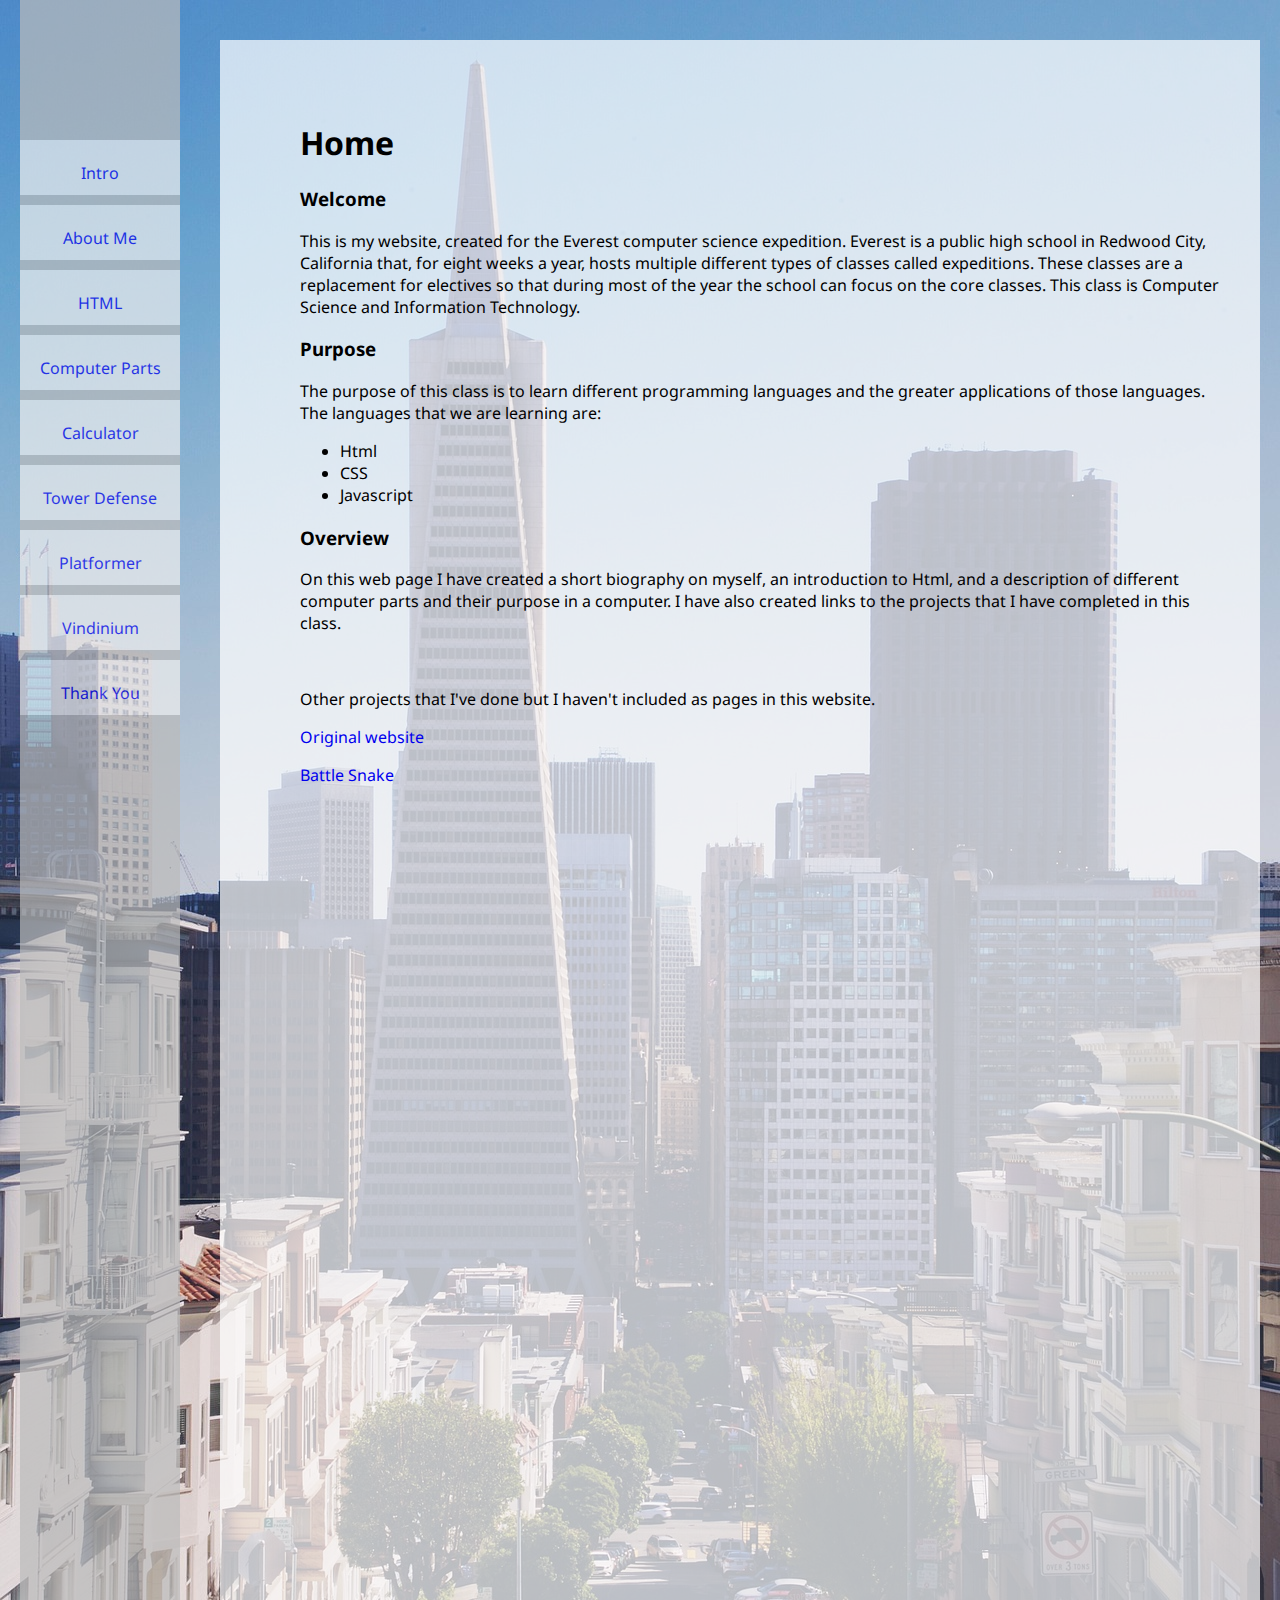
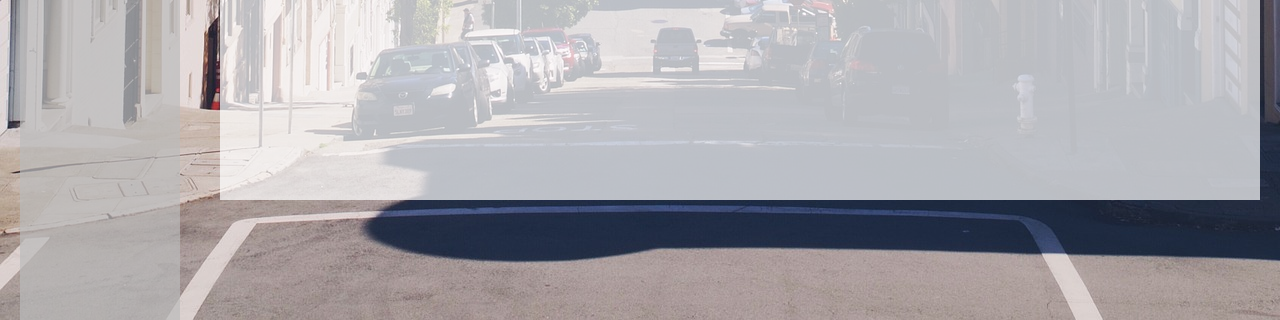
<file: index.html>
<!DOCTYPE HTML PUBLIC "-//W3C//DTD HTML 4.01 Transitional//EN" "http://www.w3.org/TR/html4/loose.dtd">
<html>
<head>
    <title>Final Portfolio</title>
    <link href='http://fonts.googleapis.com/css?family=Droid+Sans' rel='stylesheet' type='text/css'>
    <link type="text/css" rel="stylesheet" href="final.css" />
</head>
<body>
<!--     <div id = "header"></div> -->
    <div id="bodyDiv">
        <div id="bodySection">
            
        </div>
        <div id="bodyParagraph">
            <h1>Home</h1>
            <h3>Welcome</h3>
            <p>This is my website, created for the Everest computer science expedition. Everest is a public high school in Redwood City, California that, for eight weeks a year, 
                hosts multiple different types of classes called expeditions. These classes are a replacement for electives so that during most of the year the school can focus on the core classes.
                This class is Computer Science and Information Technology.</p>
            <h3>Purpose</h3>
            <p> The purpose of this class is to learn different programming languages and the greater applications of those languages. The languages that we are learning are:</p>
            <ul>
                <li>
                    Html
                </li>
                <li>
                    CSS
                </li>
                <li>
                    Javascript
                </li>
            </ul>
            <h3>Overview</h3>
            <p>On this web page I have created a short biography on myself, an introduction to Html, and a description of different computer parts and their purpose in a computer.
            I have also created links to the projects that I have completed in this class.</p>
            <br>
            <p>Other projects that I've done but I haven't included as pages in this website. </p>
            <p><a href="http://everestps.github.io/michael/">Original website</a></p>
            <p><a href="http://everestps.github.io/michael/BattleSnake/index.html">Battle Snake</a></p>
        </div>
    </div>
    <div id="navBar">
        <div id="bufferBox">
        </div>
        <a class="navBox" href="index.html">
            <br>
            Intro
        </a>
        <a class="navBox" href="aboutMe.html">
            <br>
            About Me
        </a>
        <a class="navBox" href="htmlPage.html">
            <br>
            HTML
        </a>
        <a class="navBox" href="computerParts.html">
            <br>
            Computer Parts
        </a>
        <a class="navBox" href="calculator.html">
            <br>
            Calculator
        </a>
        <a class="navBox" href="towerDefense.html">
            <br>
            Tower Defense
        </a>
        <a class="navBox" href="platformer.html">
            <br>
            Platformer
        </a>
        <a class="navBox" href="vindinium.html">
            <br>
            Vindinium
        </a>
        <a class="navBox" href="thankyou.html">
            <br>
            Thank You
        </a>
    </div>
    
</body>
</html>
</file>
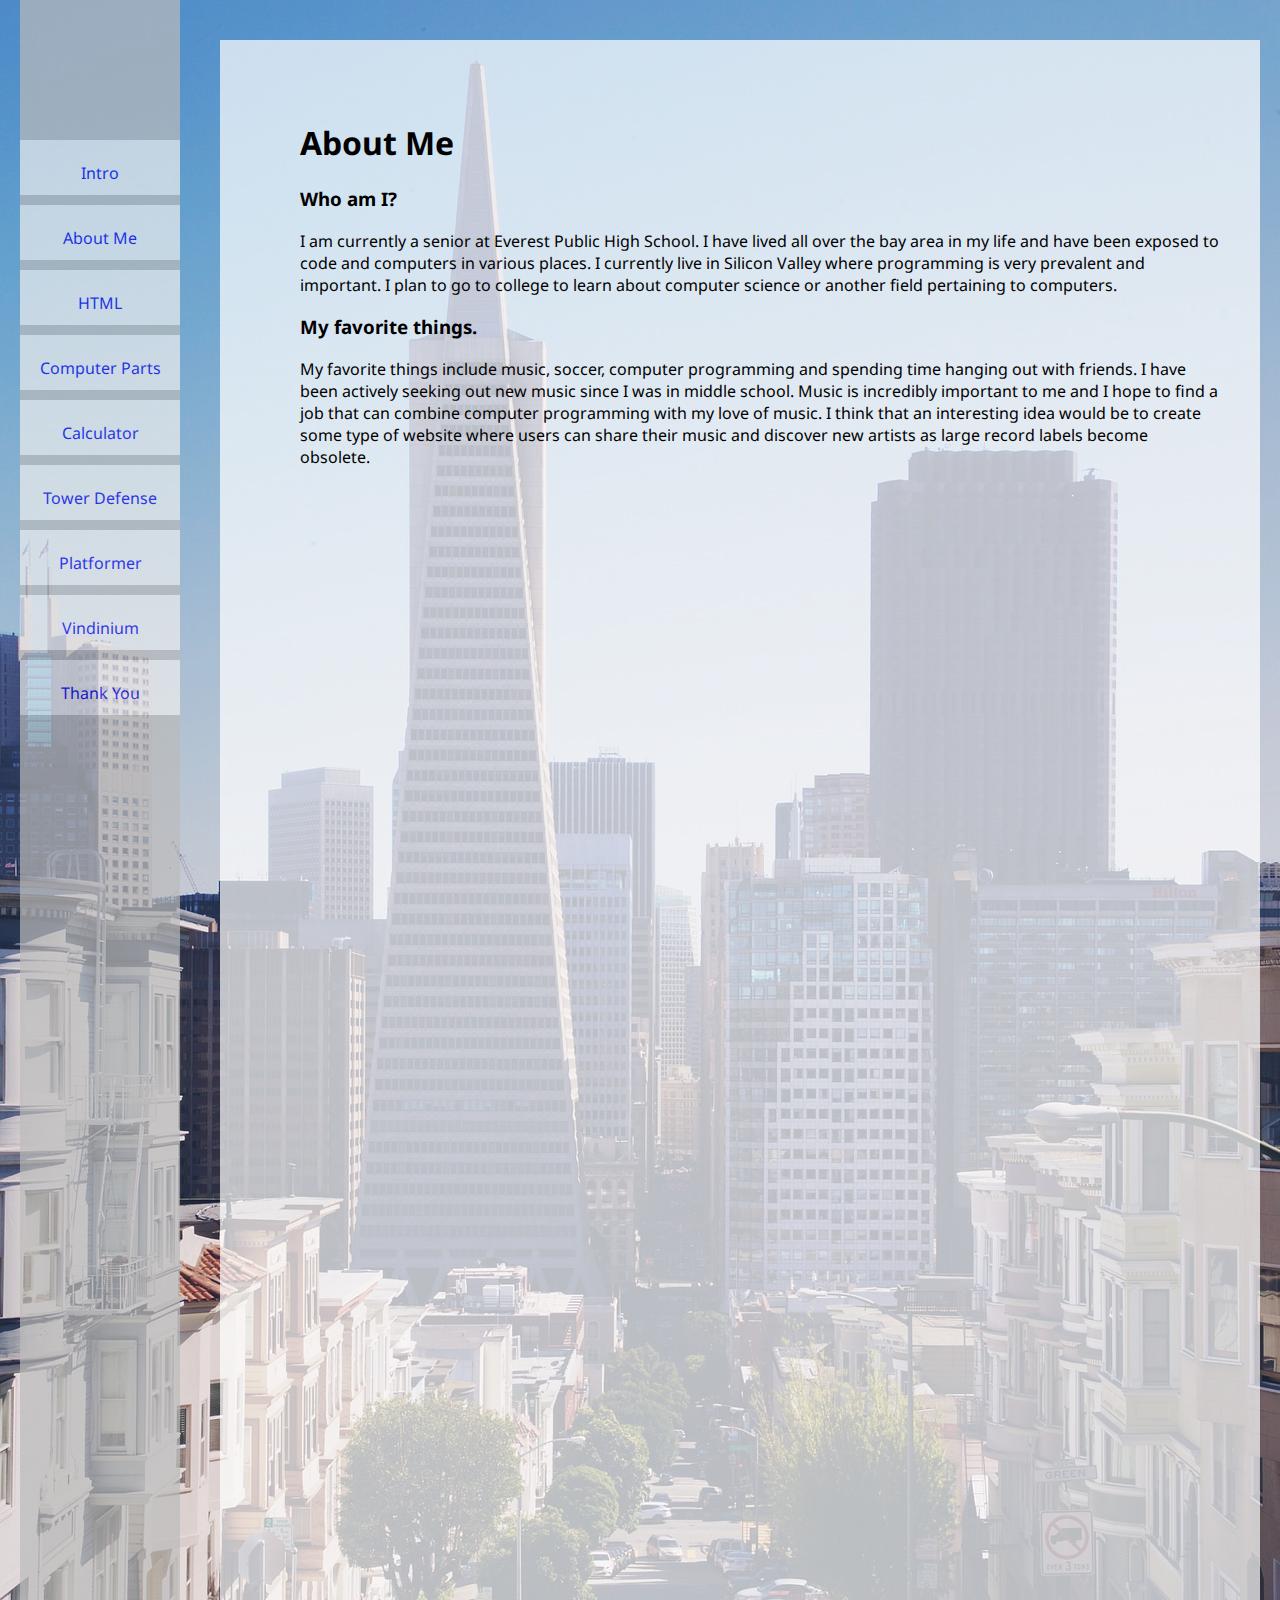
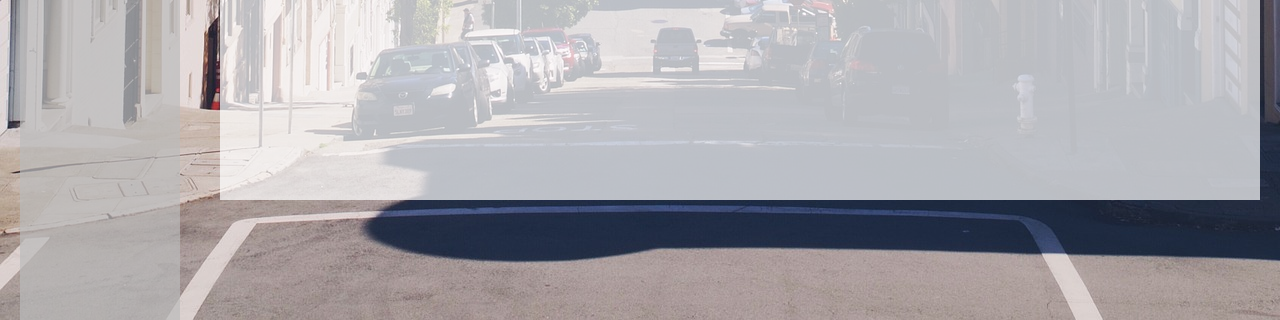
<file: aboutMe.html>
<!DOCTYPE HTML PUBLIC "-//W3C//DTD HTML 4.01 Transitional//EN" "http://www.w3.org/TR/html4/loose.dtd">
<html>
<head>
    <title>Final Portfolio - About Me</title>
    <link href='http://fonts.googleapis.com/css?family=Droid+Sans' rel='stylesheet' type='text/css'>
    <link type="text/css" rel="stylesheet" href="final.css" />
</head>
<body>
<!--     <div id = "header"></div> -->
    <div id="bodyDiv">
        <div id="bodySection">
            
        </div>
        <div id="bodyParagraph">
            <h1>About Me</h1>
            <h3>Who am I?</h3>
            <p>I am currently a senior at Everest Public High School. I have lived all over the bay area in my life and have been exposed to code and computers
                in various places. I currently live in Silicon Valley where programming is very prevalent and important. I plan to go to college to learn about computer science or another field 
                pertaining to computers.</p>
            <h3>My favorite things.</h3>
            <p>My favorite things include music, soccer, computer programming and spending time hanging out with friends. I have been actively seeking out new music since I was in middle school.
                Music is incredibly important to me and I hope to find a job that can combine computer programming with my love of music. I think that an interesting idea would be to create some type
                of website where users can share their music and discover new artists as large record labels become obsolete. 
            </p>
        </div>
    </div>
    <div id="navBar">
        <div id="bufferBox">
        </div>
        <a class="navBox" href="index.html">
            <br>
            Intro
        </a>
        <a class="navBox" href="aboutMe.html">
            <br>
            About Me
        </a>
        <a class="navBox" href="htmlPage.html">
            <br>
            HTML
        </a>
        <a class="navBox" href="computerParts.html">
            <br>
            Computer Parts
        </a>
        <a class="navBox" href="calculator.html">
            <br>
            Calculator
        </a>
        <a class="navBox" href="towerDefense.html">
            <br>
            Tower Defense
        </a>
        <a class="navBox" href="platformer.html">
            <br>
            Platformer
        </a>
        <a class="navBox" href="vindinium.html">
            <br>
            Vindinium
        </a>
        <a class="navBox" href="thankyou.html">
            <br>
            Thank You
        </a>
    </div>
</body>
</html>
</file>
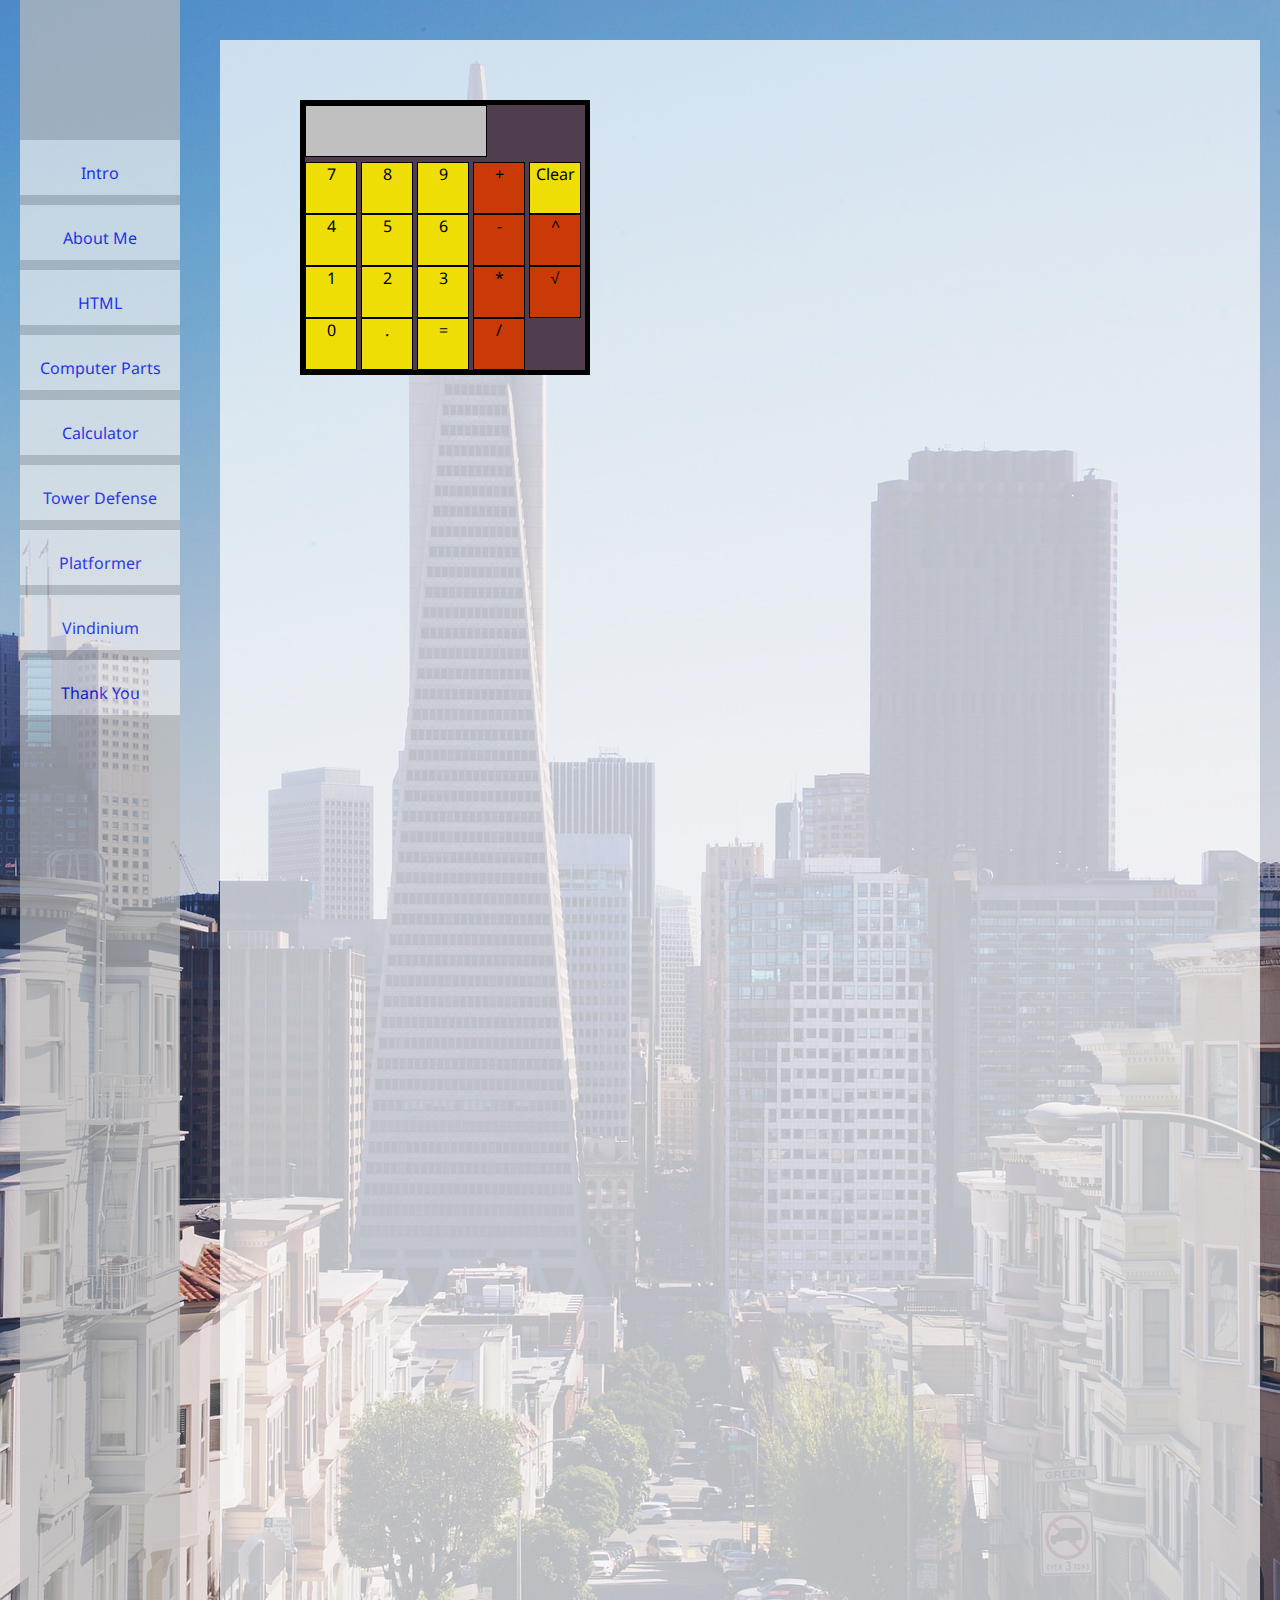
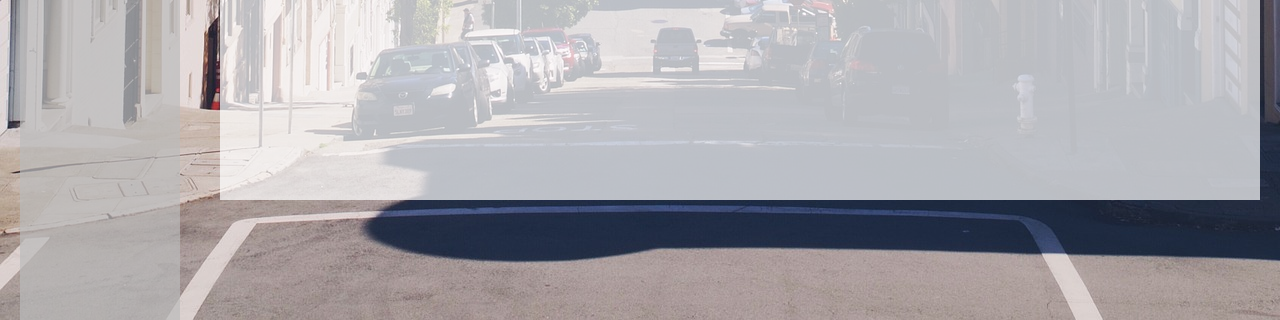
<file: calculator.html>
<!DOCTYPE HTML PUBLIC "-//W3C//DTD HTML 4.01 Transitional//EN" "http://www.w3.org/TR/html4/loose.dtd">
<html>
<head>
    <title>Final Portfolio</title>
    <link href='http://fonts.googleapis.com/css?family=Droid+Sans' rel='stylesheet' type='text/css'>
    <link type="text/css" rel="stylesheet" href="final.css" />
    <link rel="stylesheet" type="text/css" href="calculator/calc.css">
</head>
<body>
<!--     <div id = "header"></div> -->
    <div id="bodyDiv">
        <div id="bodySection">
            
        </div>
        <div id="bodyParagraph">
            <div id = "calculator">
                <div id="display"></div>

                <div class="row">
                    <div class="button" id="seven">7</div>
                    <div class="button" id="eight">8</div>
                    <div class="button" id="nine">9</div>
                    <div class="button opp" id="add">+</div>
                    <div class="button" id="clear">Clear</div>
                </div>

                <div class="row">
                    <div class="button" id="four">4</div>
                    <div class="button" id="five">5</div>
                    <div class="button" id="six">6</div>
                    <div class="button opp" id="subtract">-</div>
                    <div class="button opp" id="power">^</div>
                </div>

                <div class="row">
                    <div class="button" id="one">1</div>
                    <div class="button" id="two">2</div>
                    <div class="button" id="three">3</div>
                    <div class="button opp" id="multiply">*</div>
                    <div class="button opp sqrt" id="sqrt">&#8730;</div>
                </div>

                <div class="row">
                    <div class="button" id="zero">0</div>
                    <div class="button" id="dot">.</div>
                    <div class="button" id="equals">=</div>
                    <div class="button opp" id="divide">/</div>
                </div>
            </div>
        </div>
    </div>
    <div id="navBar">
        <div id="bufferBox">
        </div>
        <a class="navBox" href="index.html">
            <br>
            Intro
        </a>
        <a class="navBox" href="aboutMe.html">
            <br>
            About Me
        </a>
        <a class="navBox" href="htmlPage.html">
            <br>
            HTML
        </a>
        <a class="navBox" href="computerParts.html">
            <br>
            Computer Parts
        </a>
        <a class="navBox" href="calculator.html">
            <br>
            Calculator
        </a>
        <a class="navBox" href="towerDefense.html">
            <br>
            Tower Defense
        </a>
        <a class="navBox" href="platformer.html">
            <br>
            Platformer
        </a>
        <a class="navBox" href="vindinium.html">
            <br>
            Vindinium
        </a>
        <a class="navBox" href="thankyou.html">
            <br>
            Thank You
        </a>
    </div>
    <script src="calculator/calc.js" ></script>
</body>
</html>
</file>
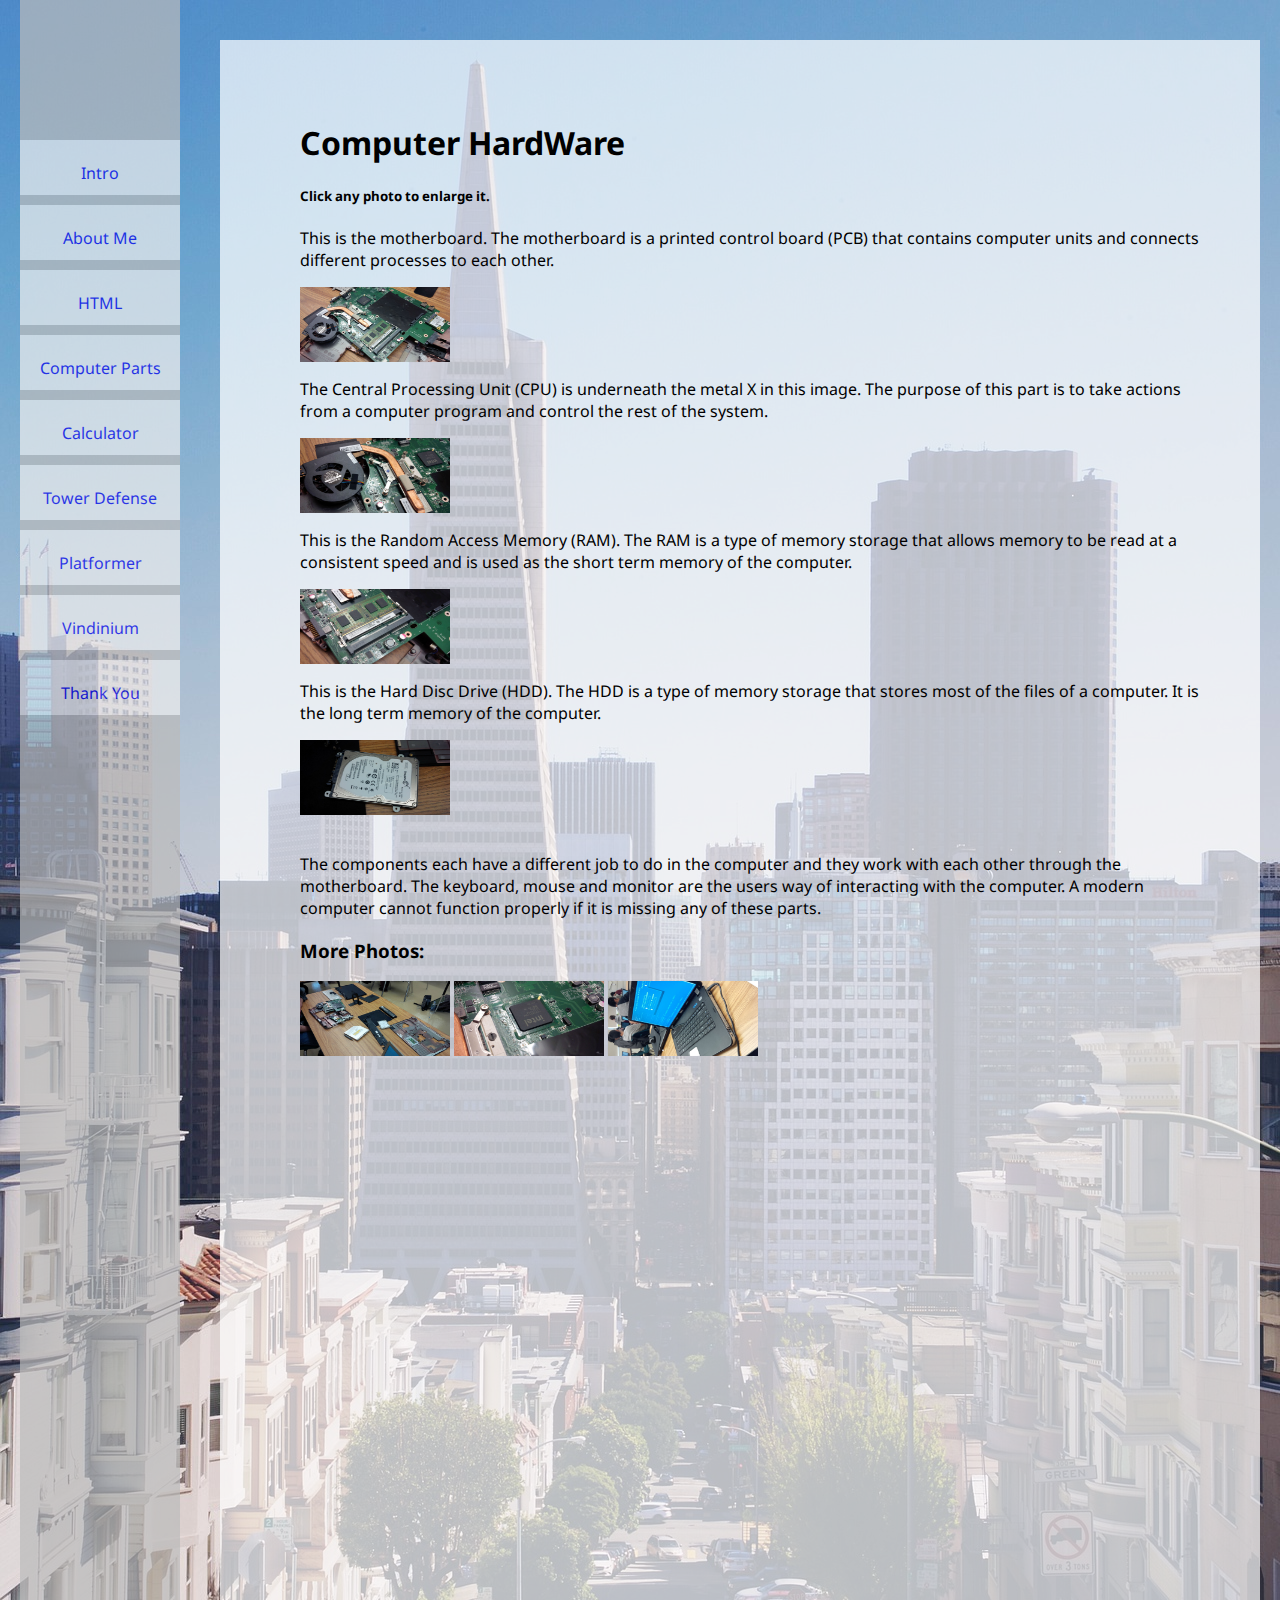
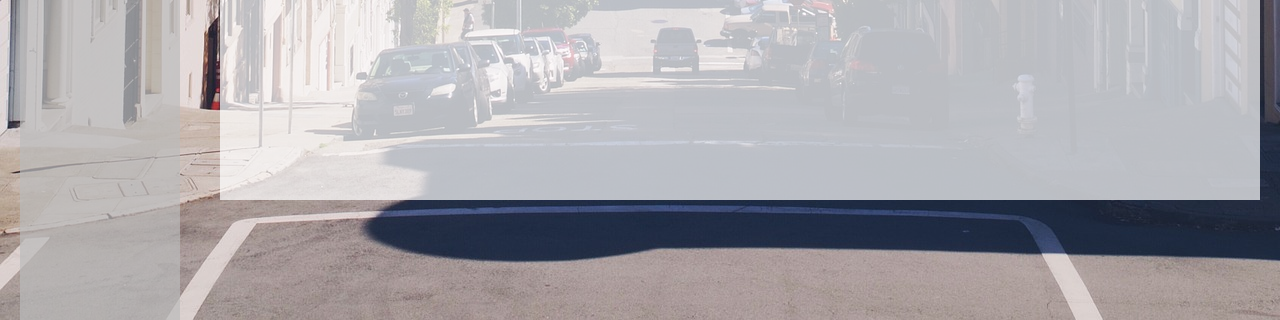
<file: computerParts.html>
<!DOCTYPE HTML PUBLIC "-//W3C//DTD HTML 4.01 Transitional//EN" "http://www.w3.org/TR/html4/loose.dtd">
<html>
<head>
    <title>Final Portfolio</title>
<!--     <script src="facebox.js" type="text/javascript"></script>
    <script type="text/javascript">
        $(document).bind('beforeReveal.facebox', function() {
          $('#facebox .body').width('600px');
        });
        jQuery(document).ready(function($) {
          $('a[rel*=facebox]').facebox({
            loadingImage : 'loading.gif',
            closeImage   : 'closelabel.png'
          })
        })
    </script>
    <link href="facebox.css" media="screen" rel="stylesheet" type="text/css" /> -->
    <link href='http://fonts.googleapis.com/css?family=Droid+Sans' rel='stylesheet' type='text/css'>
    <link type="text/css" rel="stylesheet" href="final.css" />
</head>
<body>
<!--     <div id = "header"></div> -->
    <div id="bodyDiv">
        <div id="bodySection">
            
        </div>
        <div id="bodyParagraph">
            <h1>Computer HardWare</h1>
            <h5>Click any photo to enlarge it.</h5>
            <div class="computerLeftDiv">
                <p>This is the motherboard.  The motherboard is a printed control board (PCB) that contains 
                    computer units and connects different processes to each other. </p>
            </div>
            <div class="computerRightDiv">
                <a href="compImgs/mobo.jpg" rel="facebox"><img src="compImgs/mobo.jpg" class="compPhotos"/></a>
            </div>

            <div class="computerLeftDiv">
                <p>
                    The Central Processing Unit (CPU) is underneath the metal X in this image. The purpose of this 
                    part is to take actions from a computer program and control the rest of the system. 
                </p>
            </div>
            <div class="computerRightDiv">
                <a href="compImgs/cpu.jpg" rel="facebox"><img src="compImgs/cpu.jpg" class="compPhotos"/></a> 
            </div>

            <div class="computerLeftDiv">
                <p>
                    This is the Random Access Memory (RAM). The RAM is a type of memory storage that allows memory
                    to be read at a consistent speed and is used as the short term memory of the computer.
                </p>
            </div>
            <div class="computerRightDiv">
                <a href="compImgs/ram.jpg" rel="facebox"><img src="compImgs/ram.jpg" class="compPhotos"/></a>
            </div>

            <div class="computerLeftDiv">
                <p>This is the Hard Disc Drive (HDD).  The HDD is a type of memory storage that stores most of the 
                    files of a computer. It is the long term memory of the computer.</p>
            </div>
            <div class="computerRightDiv">
                <a href="compImgs/hdd.jpg" rel="facebox"><img src="compImgs/hdd.jpg" class="compPhotos"/></a>
            </div>
            <br>
            <div id="computerBottomParagraph">
                <p>
                    The components each have a different job to do in the computer and they work with each other through the motherboard. The keyboard, mouse and monitor are the users way of 
                    interacting with the computer. A modern computer cannot function properly if it is missing any of these parts.</p>
            </div>
            <div id="computerBottomParagraph">
                <h3>
                    More Photos:
                </h3>
                <a href="compImgs/allParts.jpg" rel="facebox"><img src="compImgs/allParts.jpg" class="compPhotos" /></a>
                <a href="compImgs/gpuMaybe.jpg" rel="facebox"><img src="compImgs/gpuMaybe.jpg" class="compPhotos" /></a>
                <a href="compImgs/working.jpg" rel="facebox"><img src="compImgs/working.jpg" class="compPhotos" /></a>
            </div>
        </div>
    </div>
    <div id="navBar">
        <div id="bufferBox">
        </div>
        <a class="navBox" href="index.html">
            <br>
            Intro
        </a>
        <a class="navBox" href="aboutMe.html">
            <br>
            About Me
        </a>
        <a class="navBox" href="htmlPage.html">
            <br>
            HTML
        </a>
        <a class="navBox" href="computerParts.html">
            <br>
            Computer Parts
        </a>
        <a class="navBox" href="calculator.html">
            <br>
            Calculator
        </a>
        <a class="navBox" href="towerDefense.html">
            <br>
            Tower Defense
        </a>
        <a class="navBox" href="platformer.html">
            <br>
            Platformer
        </a>
        <a class="navBox" href="vindinium.html">
            <br>
            Vindinium
        </a>
        <a class="navBox" href="thankyou.html">
            <br>
            Thank You
        </a>
    </div>
</body>
</html>
</file>
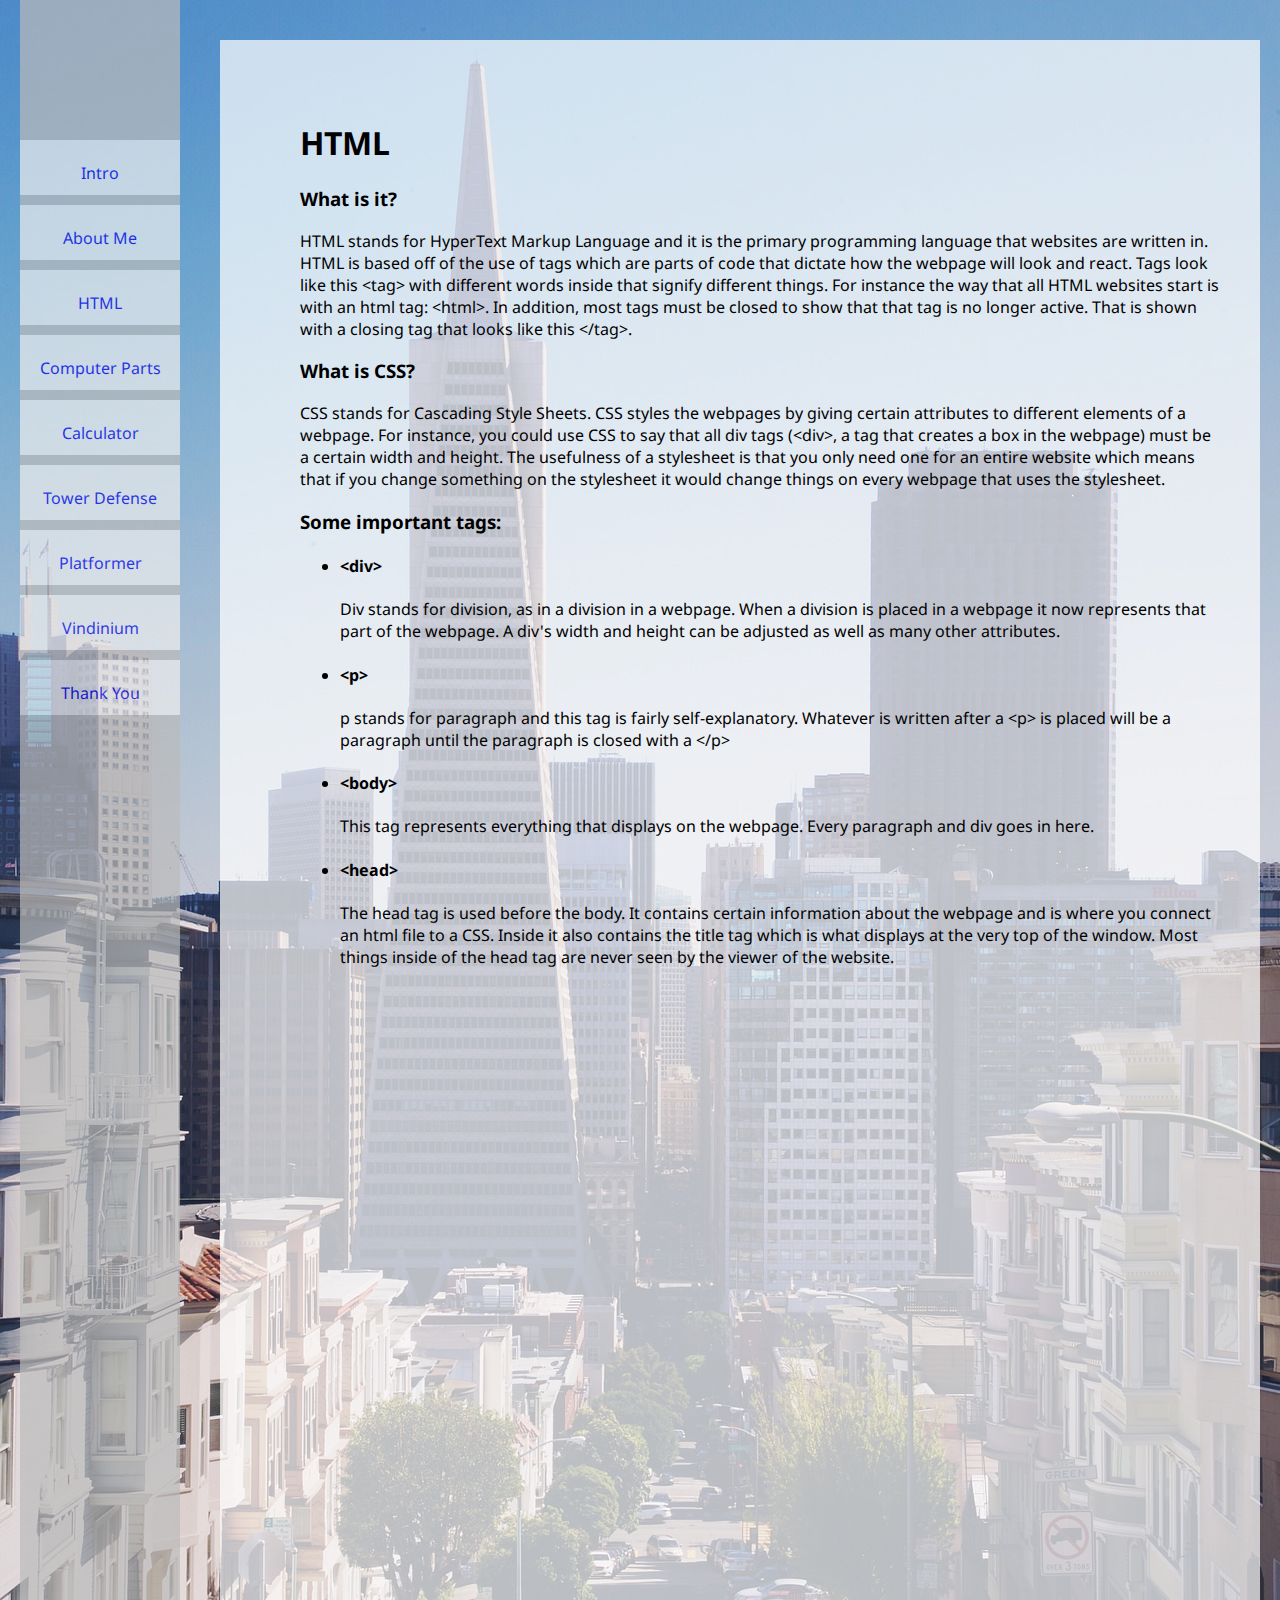
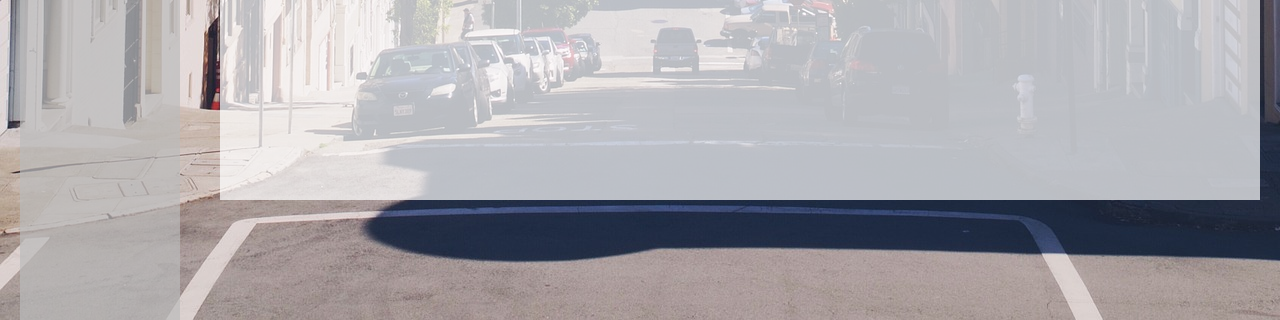
<file: htmlPage.html>
<!DOCTYPE HTML PUBLIC "-//W3C//DTD HTML 4.01 Transitional//EN" "http://www.w3.org/TR/html4/loose.dtd">
<html>
<head>
    <title>Final Portfolio</title>
    <link href='http://fonts.googleapis.com/css?family=Droid+Sans' rel='stylesheet' type='text/css'>
    <link type="text/css" rel="stylesheet" href="final.css" />
</head>
<body>
<!--     <div id = "header"></div> -->
    <div id="bodyDiv">
        <div id="bodySection"></div>
        <div id="bodyParagraph">
            <h1>HTML</h1>
            <h3>What is it?</h3>
            <p>HTML stands for HyperText Markup Language and it is the primary programming language that websites are written in. HTML is based off of the use of tags which are parts
                of code that dictate how the webpage will look and react. Tags look like this &lt;tag&gt; with different words inside that signify different things. For instance the way that
                all HTML websites start is with an html tag: &lt;html&gt;. In addition, most tags must be closed to show that that tag is no longer active. That is shown with a closing tag that looks 
                like this &lt;/tag&gt;.</p>
            <h3>What is CSS?</h3>
            <p>CSS stands for Cascading Style Sheets. CSS styles the webpages by giving certain attributes to different elements of a webpage. For instance, you could use CSS to say that all
                div tags (&lt;div&gt;, a tag that creates a box in the webpage) must be a certain width and height. The usefulness of a stylesheet is that you only need one for an entire website
                which means that if you change something on the stylesheet it would change things on every webpage that uses the stylesheet.</p>
            <h3>Some important tags:</h3>
            <ul>
                <li>
                    <h4>&lt;div&gt;</h4>
                    <p>Div stands for division, as in a division in a webpage. When a division is placed in a webpage it now represents that part of the webpage. A div's width and height can
                        be adjusted as well as many other attributes. 
                    </p>
                </li>
                <li>
                    <h4>&lt;p&gt;</h4>
                    <p>p stands for paragraph and this tag is fairly self-explanatory. Whatever is written after a &lt;p&gt; is placed will be a paragraph until the paragraph is closed with a &lt;/p&gt; </p>
                </li>
                <li>
                    <h4>&lt;body&gt;</h4>
                    <p>This tag represents everything that displays on the webpage. Every paragraph and div goes in here.</p>
                </li>
                <li>
                    <h4>&lt;head&gt;</h4>
                    <p>The head tag is used before the body. It contains certain information about the webpage and is where you connect an html file to a CSS. Inside it also contains the 
                        title tag which is what displays at the very top of the window. Most things inside of the head tag are never seen by the viewer of the website.
                    </p>
                </li>
            </ul>
        </div>
    </div>
    <div id="navBar">
        <div id="bufferBox">
        </div>
        <a class="navBox" href="index.html">
            <br>
            Intro
        </a>
        <a class="navBox" href="aboutMe.html">
            <br>
            About Me
        </a>
        <a class="navBox" href="htmlPage.html">
            <br>
            HTML
        </a>
        <a class="navBox" href="computerParts.html">
            <br>
            Computer Parts
        </a>
        <a class="navBox" href="calculator.html">
            <br>
            Calculator
        </a>
        <a class="navBox" href="towerDefense.html">
            <br>
            Tower Defense
        </a>
        <a class="navBox" href="platformer.html">
            <br>
            Platformer
        </a>
        <a class="navBox" href="vindinium.html">
            <br>
            Vindinium
        </a>
        <a class="navBox" href="thankyou.html">
            <br>
            Thank You
        </a>
    </div>
</body>
</html>
</file>
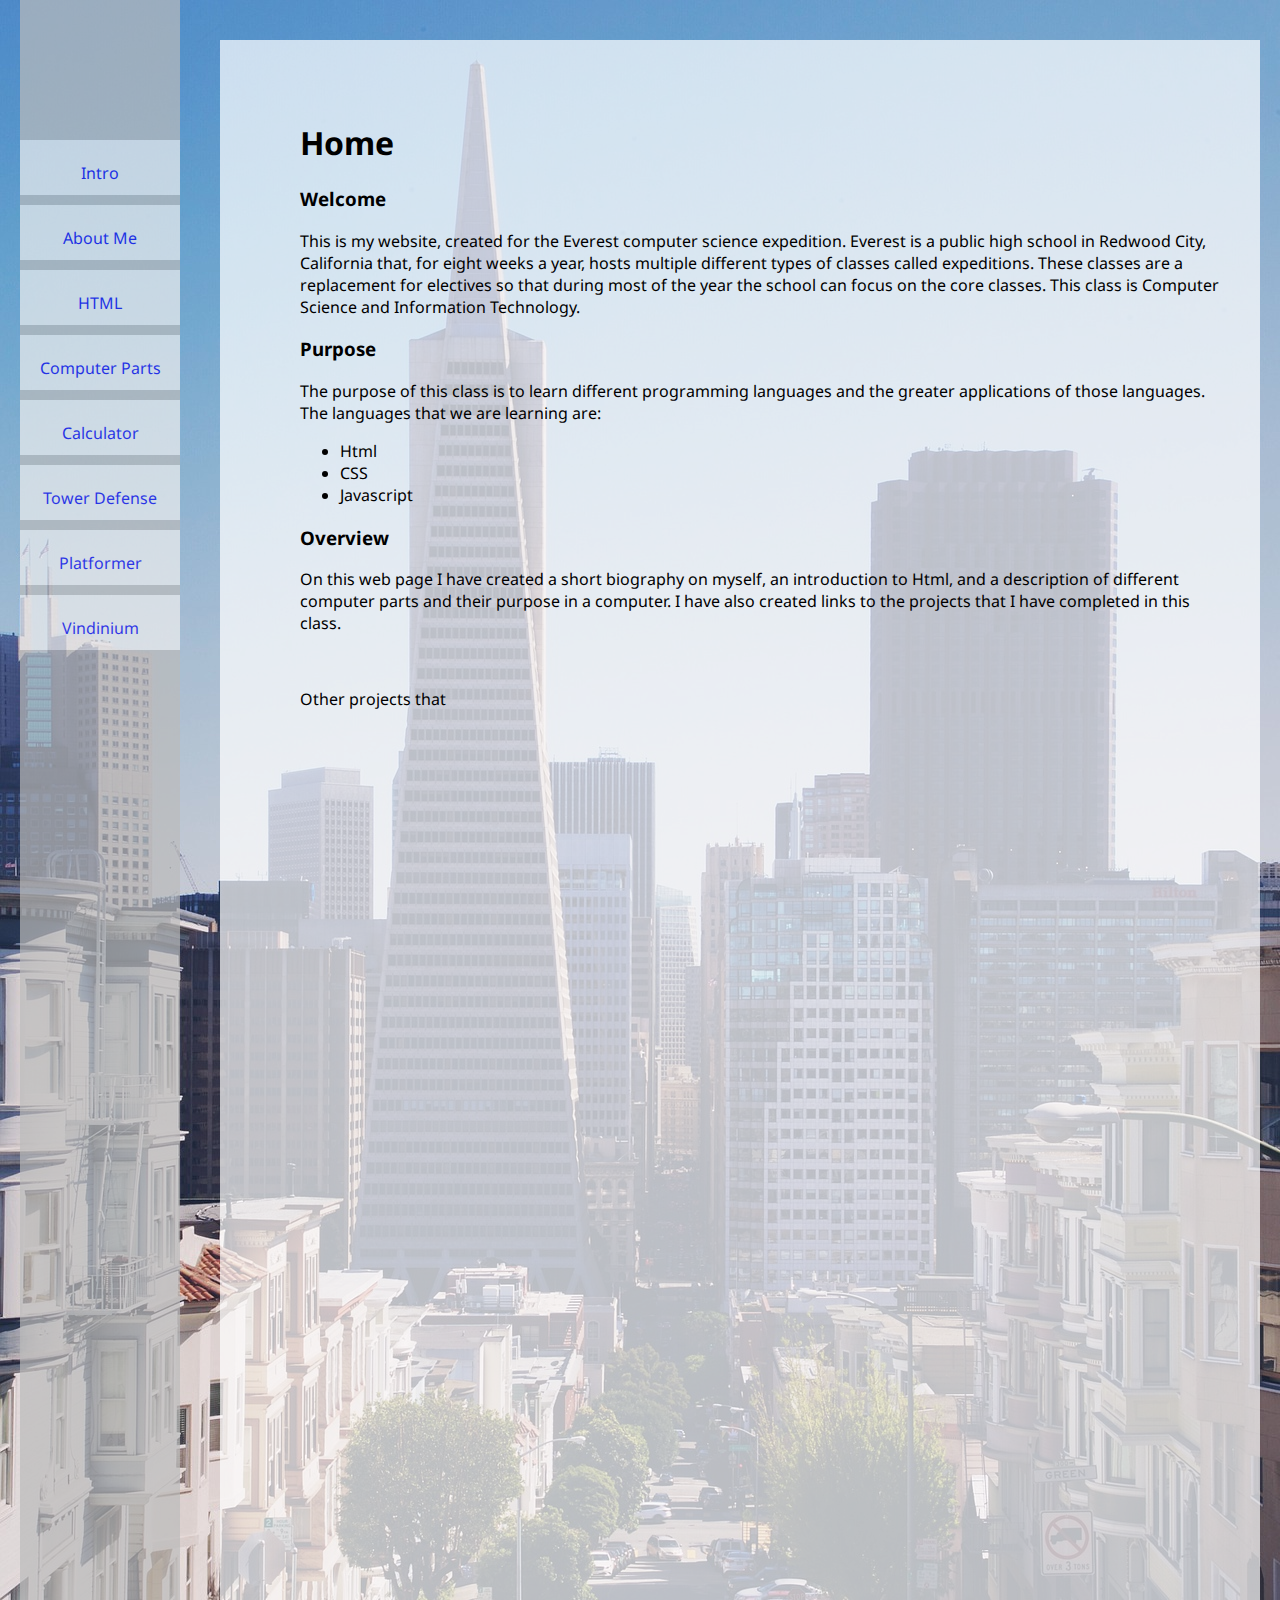
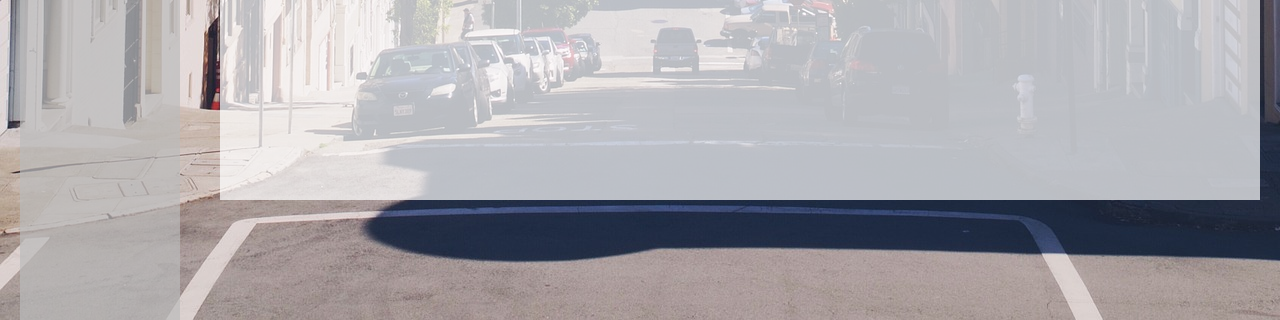
<file: index2.html>
<!DOCTYPE HTML PUBLIC "-//W3C//DTD HTML 4.01 Transitional//EN" "http://www.w3.org/TR/html4/loose.dtd">
<html>
<head>
    <title>Final Portfolio</title>
    <link href='http://fonts.googleapis.com/css?family=Droid+Sans' rel='stylesheet' type='text/css'>
    <link type="text/css" rel="stylesheet" href="final.css" />
</head>
<body>
<!--     <div id = "header"></div> -->
    <div id="bodyDiv">
        <div id="bodySection">
            
        </div>
        <div id="bodyParagraph">
            <h1>Home</h1>
            <h3>Welcome</h3>
            <p>This is my website, created for the Everest computer science expedition. Everest is a public high school in Redwood City, California that, for eight weeks a year, 
                hosts multiple different types of classes called expeditions. These classes are a replacement for electives so that during most of the year the school can focus on the core classes.
                This class is Computer Science and Information Technology.</p>
            <h3>Purpose</h3>
            <p> The purpose of this class is to learn different programming languages and the greater applications of those languages. The languages that we are learning are:</p>
            <ul>
                <li>
                    Html
                </li>
                <li>
                    CSS
                </li>
                <li>
                    Javascript
                </li>
            </ul>
            <h3>Overview</h3>
            <p>On this web page I have created a short biography on myself, an introduction to Html, and a description of different computer parts and their purpose in a computer.
            I have also created links to the projects that I have completed in this class.</p>
            <br>
            <p>Other projects that </p>
        </div>
    </div>
    <div id="navBar">
        <div id="bufferBox">
        </div>
        <a class="navBox" href="index2.html">
            <br>
            Intro
        </a>
        <a class="navBox" href="aboutMe.html">
            <br>
            About Me
        </a>
        <a class="navBox" href="htmlPage.html">
            <br>
            HTML
        </a>
        <a class="navBox" href="computerParts.html">
            <br>
            Computer Parts
        </a>
        <a class="navBox" href="calculator.html">
            <br>
            Calculator
        </a>
        <a class="navBox" href="towerDefense.html">
            <br>
            Tower Defense
        </a>
        <a class="navBox" href="platformer.html">
            <br>
            Platformer
        </a>
        <a class="navBox" href="vindinium.html">
            <br>
            Vindinium
        </a>
    </div>
    
</body>
</html>
</file>
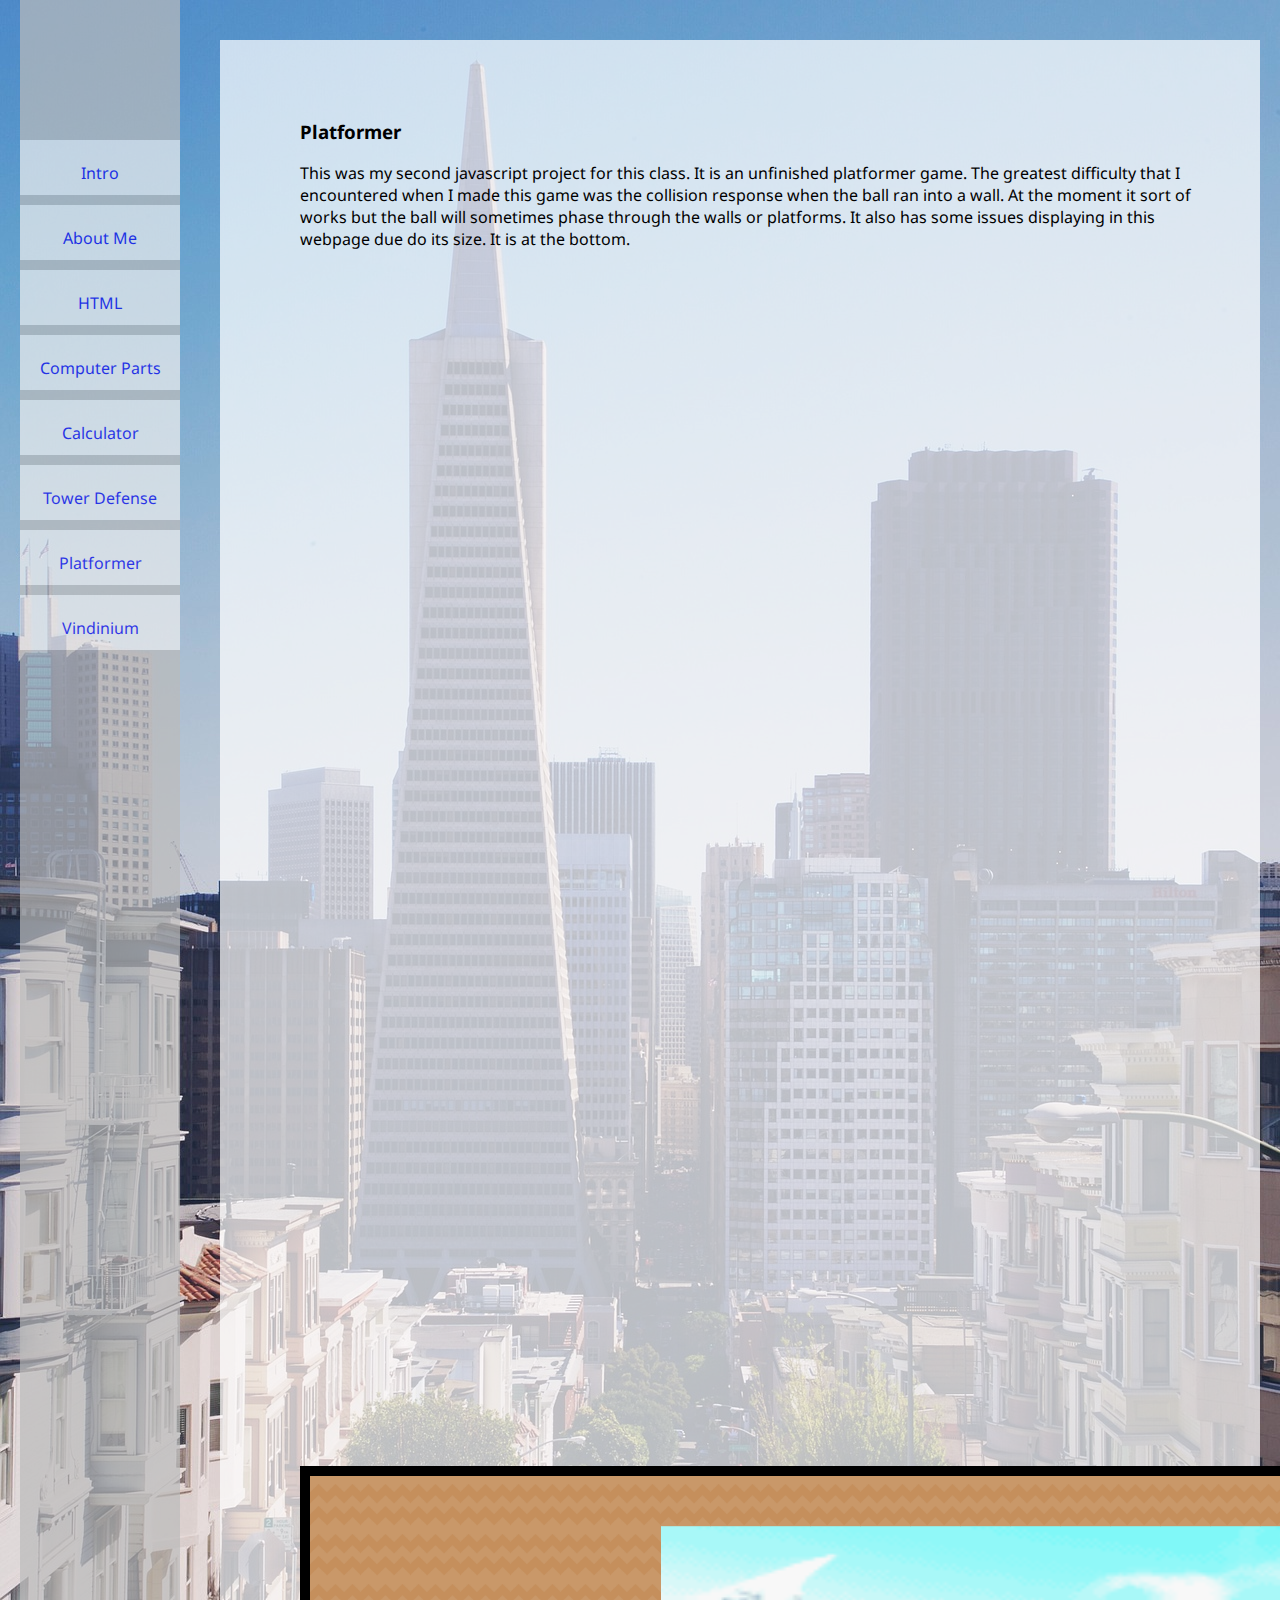
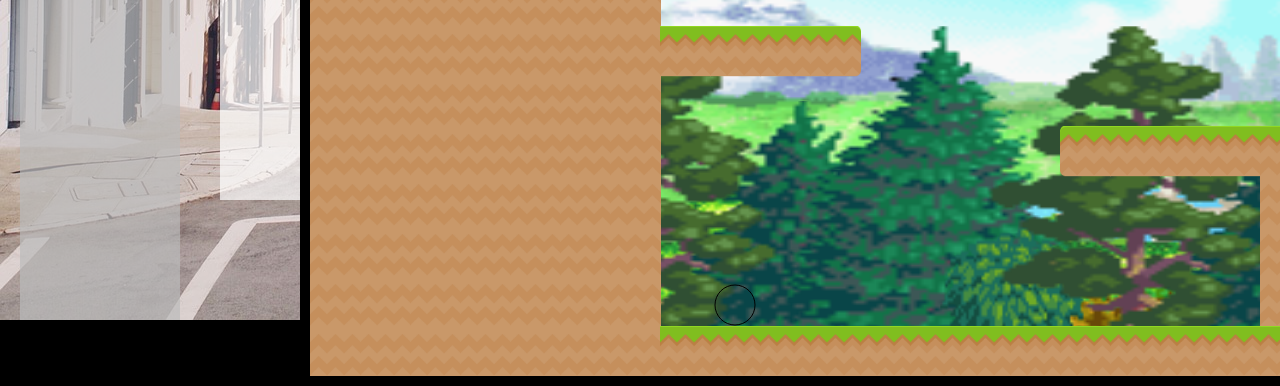
<file: platformer.html>
<!DOCTYPE HTML PUBLIC "-//W3C//DTD HTML 4.01 Transitional//EN" "http://www.w3.org/TR/html4/loose.dtd">
<html>
<head>
    <title>Final Portfolio</title>
    <link href='http://fonts.googleapis.com/css?family=Droid+Sans' rel='stylesheet' type='text/css'>
    <link type="text/css" rel="stylesheet" href="final.css" />
    <link type="text/css" rel="stylesheet" href="platformer/platformer.css" />
</head>
<body>
<!--     <div id = "header"></div> -->
    <div id="bodyDiv">
        <div id="bodySection">
            
        </div>
        <div id="bodyParagraph">
            <h3>Platformer</h3>
            <p>This was my second javascript project for this class. It is an unfinished platformer game. The greatest 
            difficulty that I encountered when I made this game was the collision response when the ball ran into a wall.
            At the moment it sort of works but the ball will sometimes phase through the walls or platforms. It also has
            some issues displaying in this webpage due do its size. It is at the bottom.</p>
            <canvas id="myCanvas" width="1000" height="500">Your browser does not support canvas.</canvas>
            <img id="platformTiles" src="platformer/platformTiles.png" />
            <img id="background" src="platformer/mountain.png" />
            <img id="treeSheet" src="platformer/treeSheet.png" />
        </div>
    </div>
    <div id="navBar">
        <div id="bufferBox">
        </div>
        <a class="navBox" href="index.html">
            <br>
            Intro
        </a>
        <a class="navBox" href="aboutMe.html">
            <br>
            About Me
        </a>
        <a class="navBox" href="htmlPage.html">
            <br>
            HTML
        </a>
        <a class="navBox" href="computerParts.html">
            <br>
            Computer Parts
        </a>
        <a class="navBox" href="calculator.html">
            <br>
            Calculator
        </a>
        <a class="navBox" href="towerDefense.html">
            <br>
            Tower Defense
        </a>
        <a class="navBox" href="platformer.html">
            <br>
            Platformer
        </a>
        <a class="navBox" href="vindinium.html">
            <br>
            Vindinium
        </a>
    </div>
    <script src="platformer/maps.js"></script>
    <script src="platformer/platformer.js"></script>
</body>
</html>
</file>
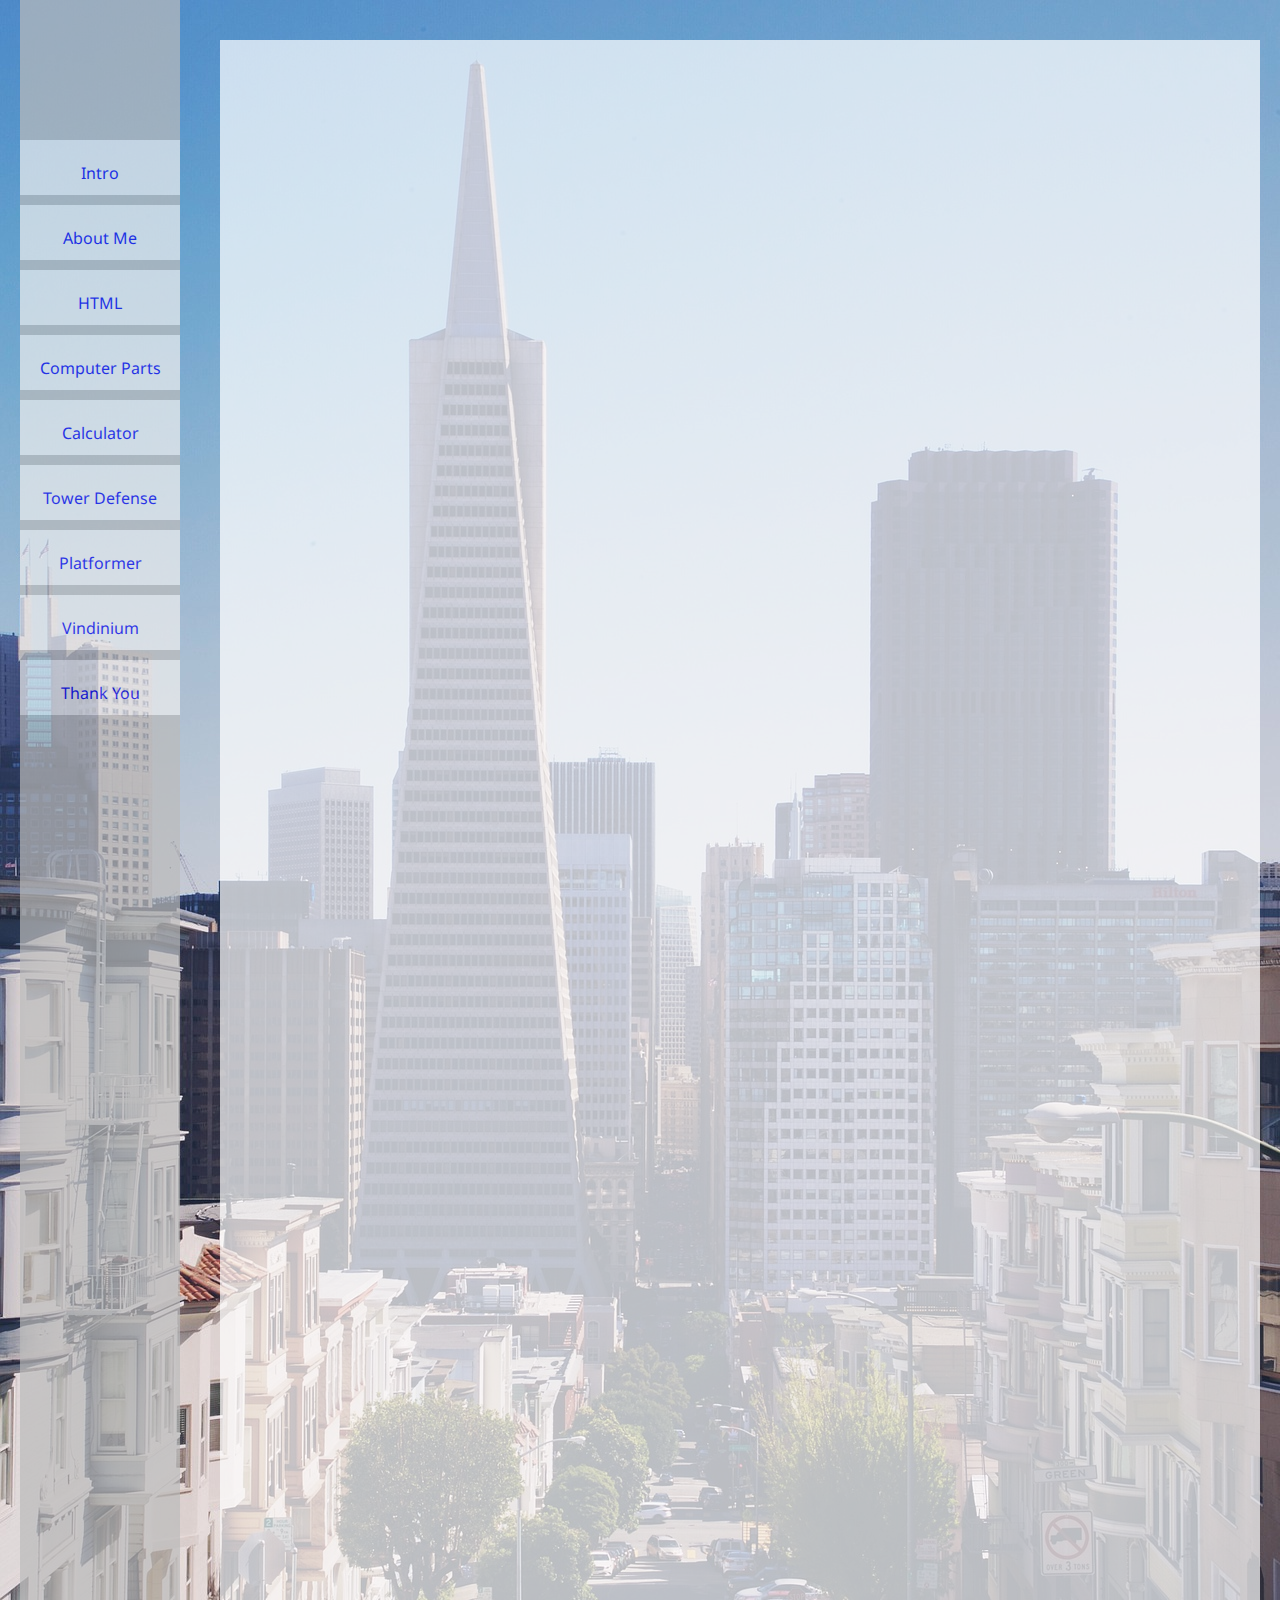
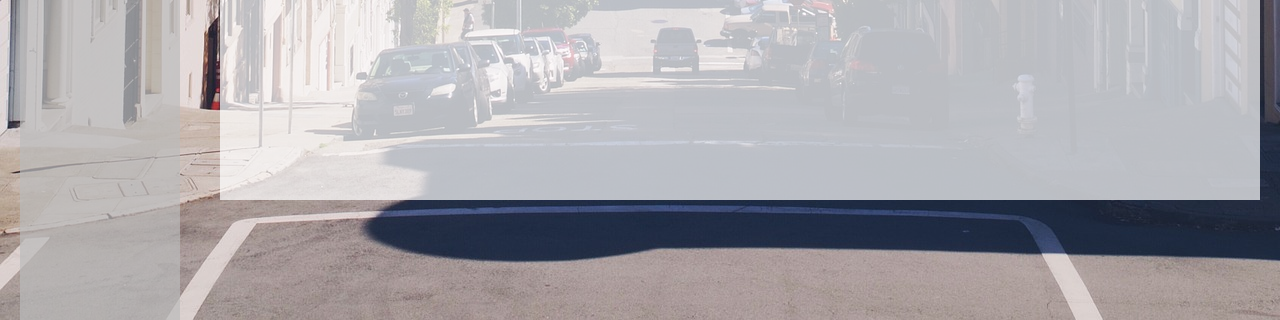
<file: templateForPortfolio.html>
<!DOCTYPE HTML PUBLIC "-//W3C//DTD HTML 4.01 Transitional//EN" "http://www.w3.org/TR/html4/loose.dtd">
<html>
<head>
    <title>Final Portfolio</title>
    <link href='http://fonts.googleapis.com/css?family=Droid+Sans' rel='stylesheet' type='text/css'>
    <link type="text/css" rel="stylesheet" href="final.css" />
</head>
<body>
<!--     <div id = "header"></div> -->
    <div id="bodyDiv">
        <div id="bodySection">
            
        </div>
        <div id="bodyParagraph">
        </div>
    </div>
    <div id="navBar">
        <div id="bufferBox">
        </div>
        <a class="navBox" href="index.html">
            <br>
            Intro
        </a>
        <a class="navBox" href="aboutMe.html">
            <br>
            About Me
        </a>
        <a class="navBox" href="htmlPage.html">
            <br>
            HTML
        </a>
        <a class="navBox" href="computerParts.html">
            <br>
            Computer Parts
        </a>
        <a class="navBox" href="calculator.html">
            <br>
            Calculator
        </a>
        <a class="navBox" href="towerDefense.html">
            <br>
            Tower Defense
        </a>
        <a class="navBox" href="platformer.html">
            <br>
            Platformer
        </a>
        <a class="navBox" href="vindinium.html">
            <br>
            Vindinium
        </a>
        <a class="navBox" href="thankyou.html">
            <br>
            Thank You
        </a>
    </div>
</body>
</html>
</file>
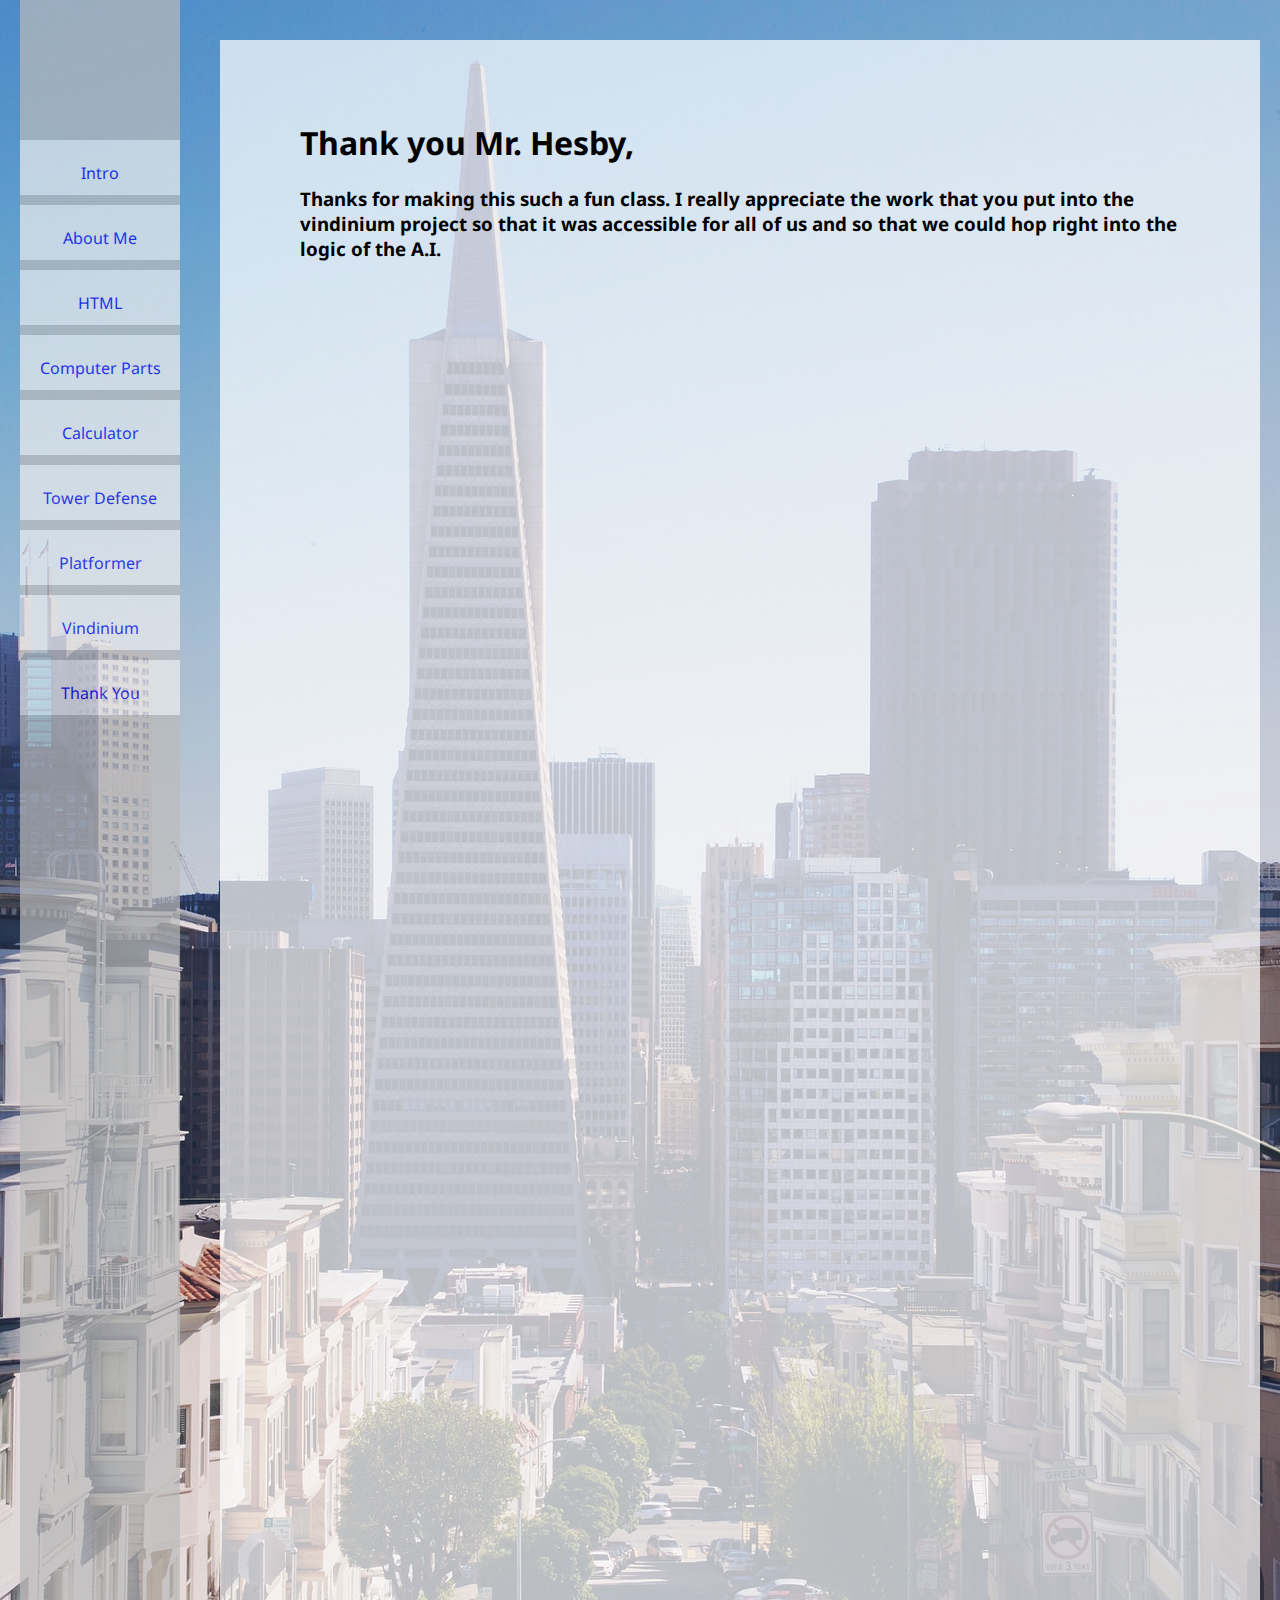
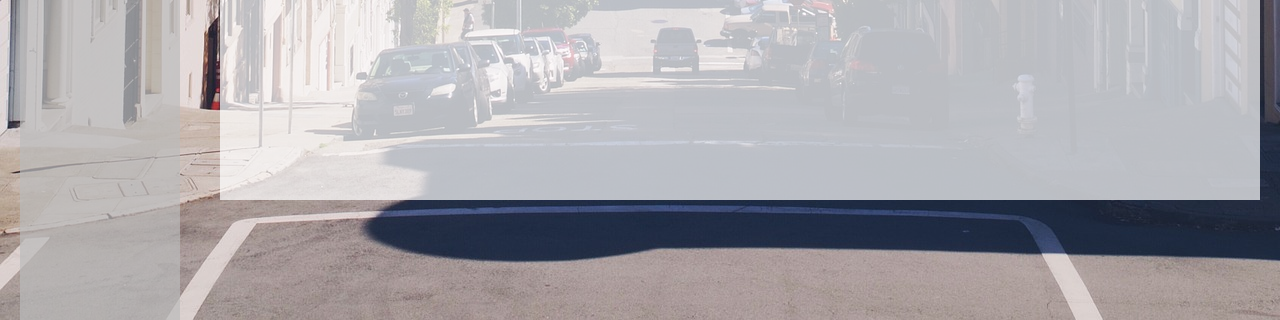
<file: thankyou.html>
<!DOCTYPE HTML PUBLIC "-//W3C//DTD HTML 4.01 Transitional//EN" "http://www.w3.org/TR/html4/loose.dtd">
<html>
<head>
    <title>Final Portfolio</title>
    <link href='http://fonts.googleapis.com/css?family=Droid+Sans' rel='stylesheet' type='text/css'>
    <link type="text/css" rel="stylesheet" href="final.css" />
</head>
<body>
<!--     <div id = "header"></div> -->
    <div id="bodyDiv">
        <div id="bodySection">
            
        </div>
        <div id="bodyParagraph">
            <h1>Thank you Mr. Hesby,</h1>
            <h3>Thanks for making this such a fun class. I really appreciate the work that you put into the vindinium project 
                so that it was accessible for all of us and so that we could hop right into the logic of the A.I.</h3>
        </div>
    </div>
    <div id="navBar">
        <div id="bufferBox">
        </div>
        <a class="navBox" href="index.html">
            <br>
            Intro
        </a>
        <a class="navBox" href="aboutMe.html">
            <br>
            About Me
        </a>
        <a class="navBox" href="htmlPage.html">
            <br>
            HTML
        </a>
        <a class="navBox" href="computerParts.html">
            <br>
            Computer Parts
        </a>
        <a class="navBox" href="calculator.html">
            <br>
            Calculator
        </a>
        <a class="navBox" href="towerDefense.html">
            <br>
            Tower Defense
        </a>
        <a class="navBox" href="platformer.html">
            <br>
            Platformer
        </a>
        <a class="navBox" href="vindinium.html">
            <br>
            Vindinium
        </a>
        <a class="navBox" href="thankyou.html">
            <br>
            Thank You
        </a>
    </div>
</body>
</html>
</file>
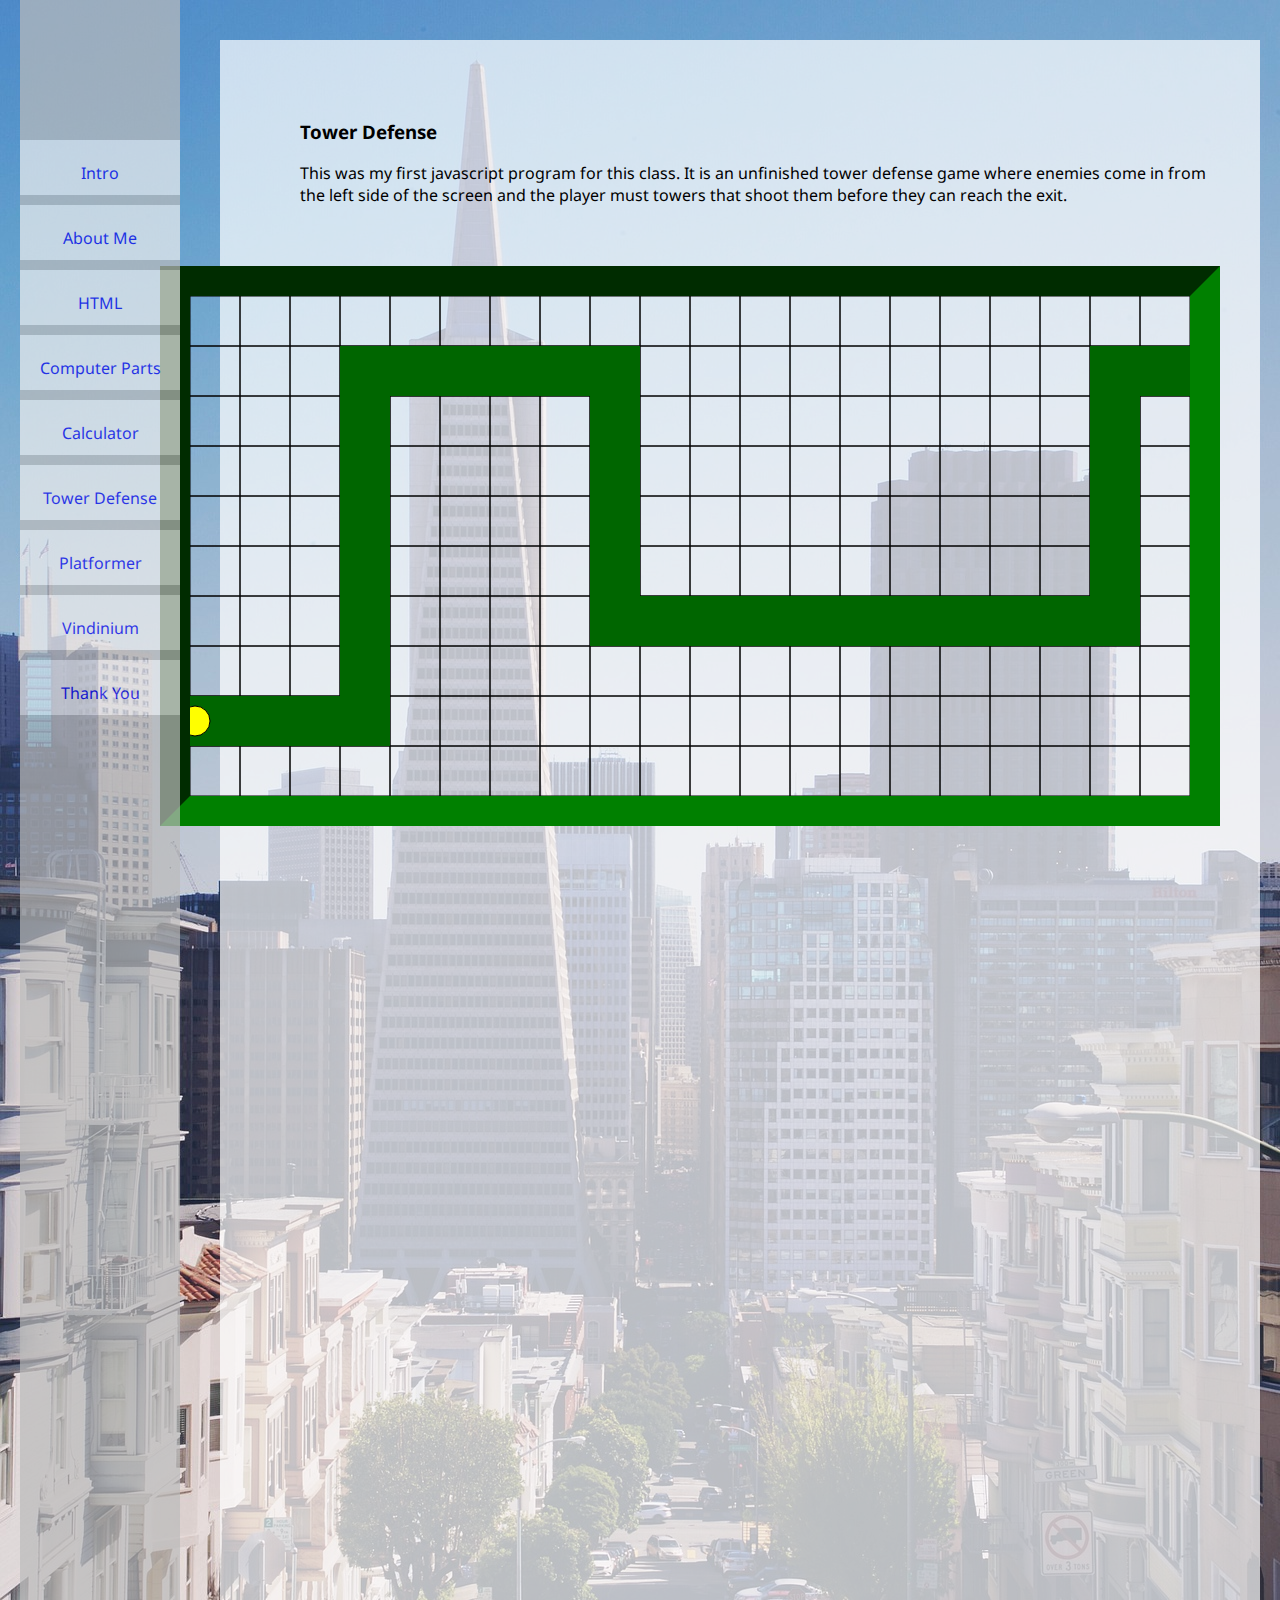
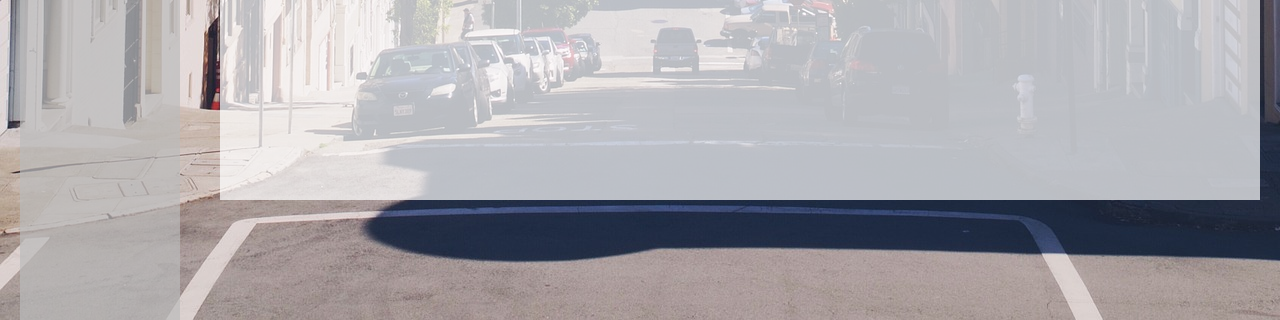
<file: towerDefense.html>
<!DOCTYPE HTML PUBLIC "-//W3C//DTD HTML 4.01 Transitional//EN" "http://www.w3.org/TR/html4/loose.dtd">
<html>
<head>
    <title>Final Portfolio</title>
    <link href='http://fonts.googleapis.com/css?family=Droid+Sans' rel='stylesheet' type='text/css'>
    <link type="text/css" rel="stylesheet" href="final.css" />
    <link type="text/css" rel="stylesheet" href="towerDefense/towerDefense.css" />
</head>
<body>
<!--     <div id = "header"></div> -->
    <div id="bodyDiv">
        <div id="bodySection">
            
        </div>
        <div id="bodyParagraph">
            <h3>Tower Defense</h3>
            <p>This was my first javascript program for this class. It is an unfinished tower defense game where enemies
            come in from the left side of the screen and the player must towers that shoot them before they can reach
            the exit.</p><br><br>
            <canvas id="myCanvas" width="1000" height="500">Your browser does not support HTML Canvas.</canvas>
        </div>
    </div>
    <div id="navBar">
        <div id="bufferBox">
        </div>
        <a class="navBox" href="index.html">
            <br>
            Intro
        </a>
        <a class="navBox" href="aboutMe.html">
            <br>
            About Me
        </a>
        <a class="navBox" href="htmlPage.html">
            <br>
            HTML
        </a>
        <a class="navBox" href="computerParts.html">
            <br>
            Computer Parts
        </a>
        <a class="navBox" href="calculator.html">
            <br>
            Calculator
        </a>
        <a class="navBox" href="towerDefense.html">
            <br>
            Tower Defense
        </a>
        <a class="navBox" href="platformer.html">
            <br>
            Platformer
        </a>
        <a class="navBox" href="vindinium.html">
            <br>
            Vindinium
        </a>
        <a class="navBox" href="thankyou.html">
            <br>
            Thank You
        </a>
    </div>
    <script src="towerDefense/towerDefense.js"></script>
</body>
</html>
</file>
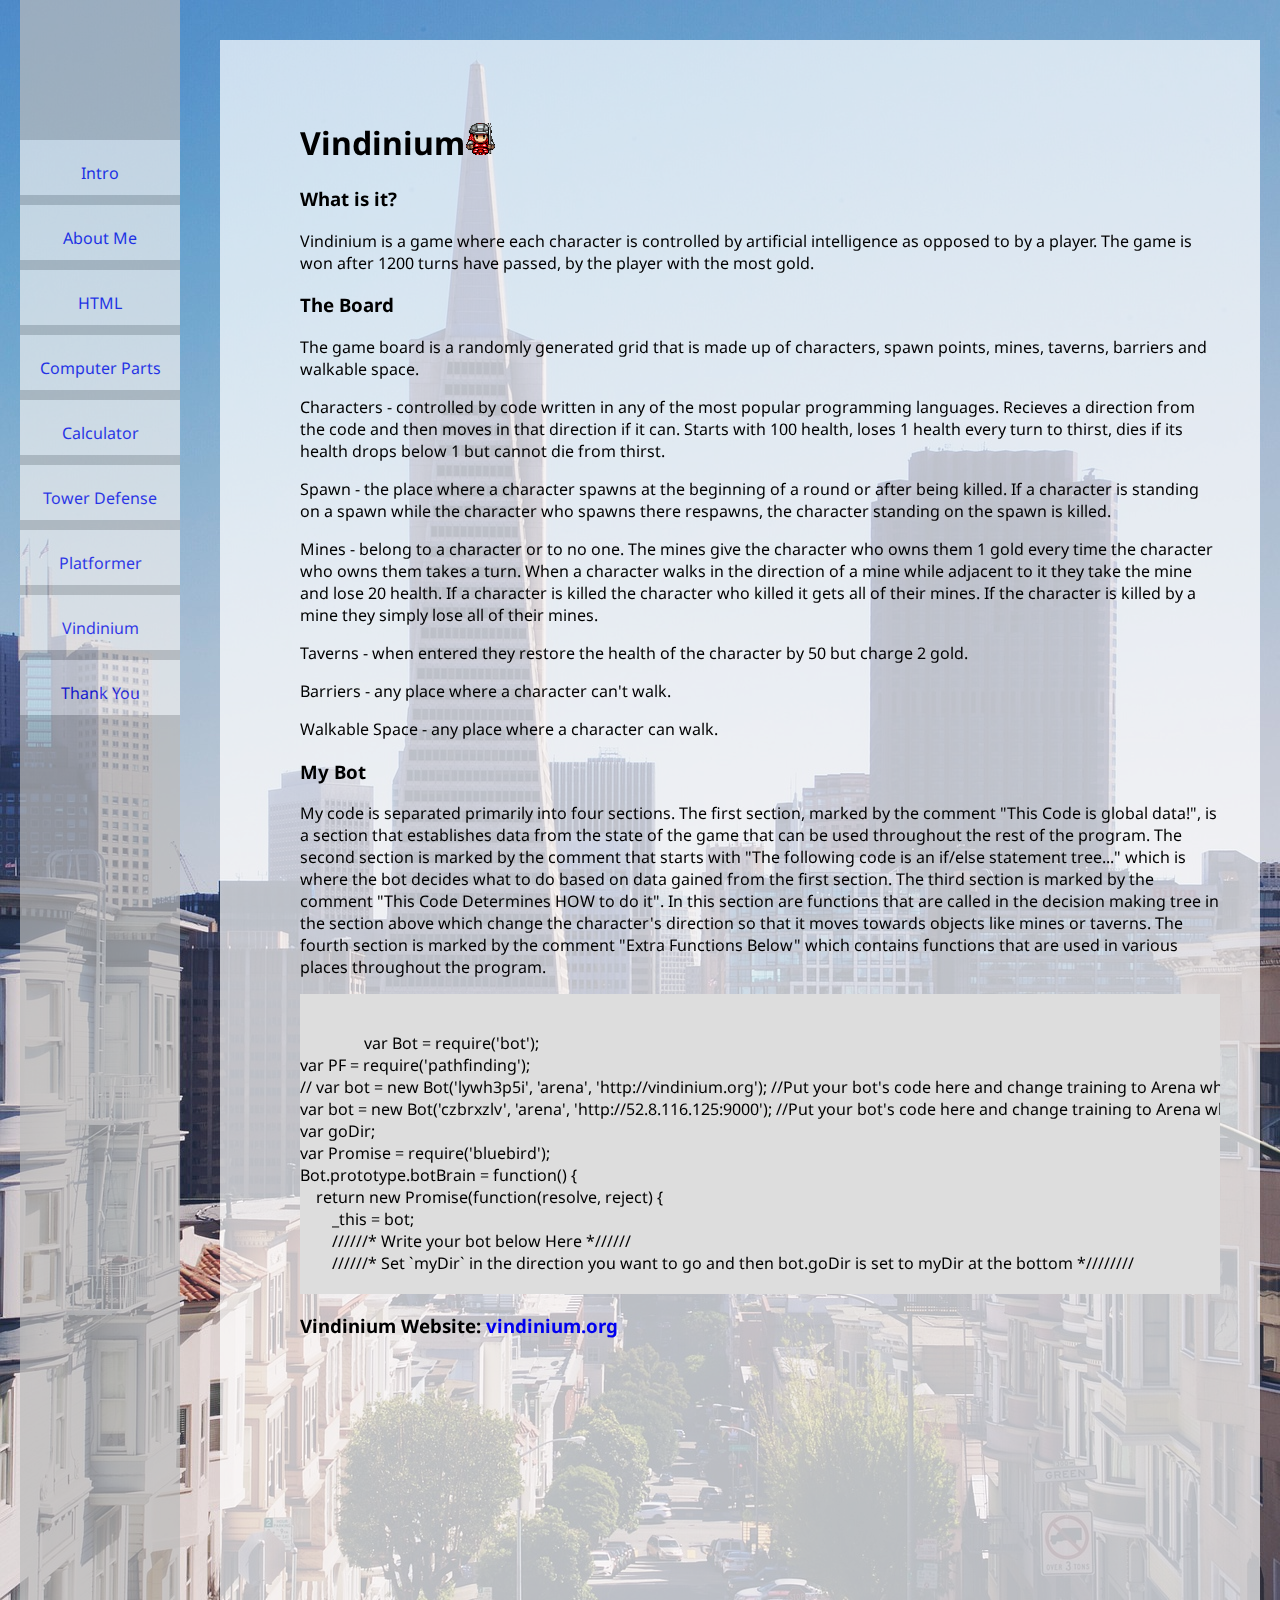
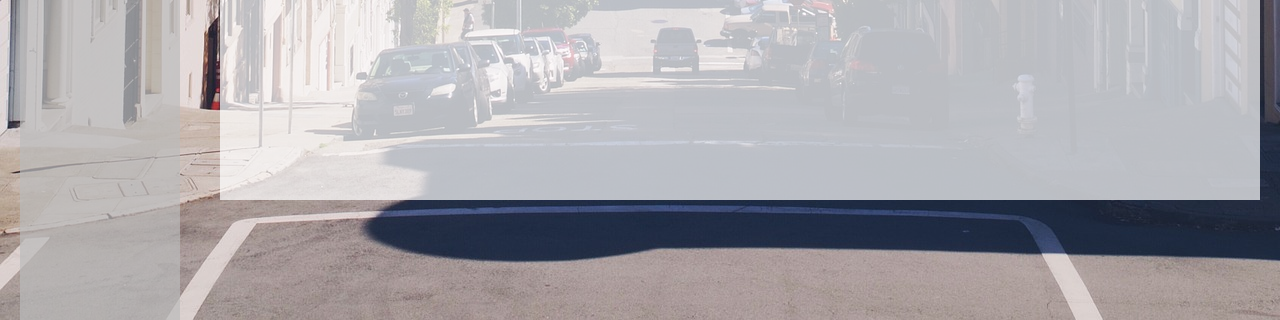
<file: vindinium.html>
<!DOCTYPE HTML PUBLIC "-//W3C//DTD HTML 4.01 Transitional//EN" "http://www.w3.org/TR/html4/loose.dtd">
<html>
<head>
    <title>Final Portfolio</title>
    <link href='http://fonts.googleapis.com/css?family=Droid+Sans' rel='stylesheet' type='text/css'>
    <link type="text/css" rel="stylesheet" href="final.css" />
</head>
<body>
<!--     <div id = "header"></div> -->
    <div id="bodyDiv">
        <div id="bodySection">
            
        </div>
        <div id="bodyParagraph">
            <h1>Vindinium<img src="player1.png" /></h1>
            <h3>What is it?</h3>
            <p>Vindinium is a game where each character is controlled by artificial intelligence as opposed to by a player. The
            game is won after 1200 turns have passed, by the player with the most gold.</p>
            <h3>The Board</h3>
            <p>The game board is a randomly generated grid that is made up of characters, spawn points, mines, taverns, barriers 
                and walkable space.</p>
            <p>Characters - controlled by code written in any of the most popular programming languages. Recieves a direction
            from the code and then moves in that direction if it can. Starts with 100 health, loses 1 health every turn to thirst,
                dies if its health drops below 1 but cannot die from thirst. </p>
            <p>Spawn - the place where a character spawns at the beginning of a round or after being killed. If a character
            is standing on a spawn while the character who spawns there respawns, the character standing on the spawn is killed.</p>
            <p>Mines - belong to a character or to no one. The mines give the character who owns them 1 gold every time
            the character who owns them takes a turn. When a character walks in the direction of a mine while adjacent to it
            they take the mine and lose 20 health. If a character is killed the character who killed it gets all of their mines.
            If the character is killed by a mine they simply lose all of their mines.</p>
            <p>Taverns - when entered they restore the health of the character by 50 but charge 2 gold.</p>
            <p>Barriers - any place where a character can't walk.</p>
            <p>Walkable Space - any place where a character can walk.</p>
            <h3>My Bot</h3>
            <p>My code is separated primarily into four sections. The first section, marked by the comment "This Code is global
            data!", is a section that establishes data from the state of the game that can be used throughout the rest of the 
            program. The second section is marked by the comment that starts with "The following code is an if/else statement tree..."
            which is where the bot decides what to do based on data gained from the first section. The third section is marked
            by the comment "This Code Determines HOW to do it". In this section are functions that are called in the decision
            making tree in the section above which change the character's direction so that it moves towards objects like mines
            or taverns. The fourth section is marked by the comment "Extra Functions Below" which contains functions that are
            used in various places throughout the program.</p>
            <div id = "botBox"><pre><code>
                var Bot = require('bot');
var PF = require('pathfinding');
// var bot = new Bot('lywh3p5i', 'arena', 'http://vindinium.org'); //Put your bot's code here and change training to Arena when you want to fight others.
var bot = new Bot('czbrxzlv', 'arena', 'http://52.8.116.125:9000'); //Put your bot's code here and change training to Arena when you want to fight others.
var goDir;
var Promise = require('bluebird');
Bot.prototype.botBrain = function() {
    return new Promise(function(resolve, reject) {
        _this = bot;
        //////* Write your bot below Here *//////
        //////* Set `myDir` in the direction you want to go and then bot.goDir is set to myDir at the bottom *////////
        
        /*                                      * 
         * This Code is global data!            *
         *                                      */
        var myBot = bot.yourBot;
        var i;
        var numBots = 4;
        
        var enemyBots = [];
        for(i = 1; i <= numBots; i++) if(myBot.id != i) enemyBots.push(bot['bot' + i]);
        
        var notMyMines = bot.freeMines;
        for(i = 1; i <= numBots; i++) if(myBot.id != i) notMyMines = notMyMines.concat(bot['bot' + i + 'mines']);
        
        var myMines;
        for(i = 1; i <= numBots; i++) if(myBot.id === i) myMines = bot['bot' + i + 'mines'];
        
        var allMines = myMines.concat(notMyMines);
        var enemyMineCount = notMyMines.length - bot.freeMines.length;
        
        enemyBots.forEach(function(e, index){
            enemyBots[index].closestTavern = returnNearestBuilding(bot.taverns, arrForm(enemyBots[index].pos));
            enemyBots[index].distanceToClosestTavern = distance(enemyBots[index].pos, enemyBots[index].closestTavern);
            enemyBots[index].distanceToPlayer = distance(enemyBots[index].pos, myBot.pos);
            enemyBots[index].inTheDangerZone = enemyBots[index].distanceToPlayer <= 4;
        });
        
        var closestEnemyIndex = 0;
        var enemyWithMostMinesIndex = 0;
        for(i = 1; i < enemyBots.length; i++) {
            if(enemyBots[closestEnemyIndex].distanceToPlayer > enemyBots[i].distanceToPlayer){
                closestEnemyIndex = i;
            }
            if(enemyMineCount >= 1){
                if(enemyBots[enemyWithMostMinesIndex].mineCount < enemyBots[i].mineCount){
                    enemyWithMostMinesIndex = i;
                }
            }
        }
        
        var nearestMine = returnNearestBuilding(notMyMines, arrForm(myBot.pos));
        var nearestTavern = returnNearestBuilding(bot.taverns, arrForm(myBot.pos));
        var pathToNearestTavern = createPath(arrForm(myBot.pos), nearestTavern);
        var distanceToNearestTavern = pathToNearestTavern.length;
        var distanceToEnemyWithMostMines = distance(myBot.pos, enemyBots[enemyWithMostMinesIndex].pos);
        
        var mineLeaderPathToTavern = createPath(arrForm(enemyBots[enemyWithMostMinesIndex].pos), enemyBots[enemyWithMostMinesIndex].closestTavern);
        var pressurePoint = mineLeaderPathToTavern[mineLeaderPathToTavern.length-2];
        var pathToNearestMine = createPath(arrForm(myBot.pos), nearestMine);
        var personalPressurePoint = pathToNearestTavern[distanceToNearestTavern - 2];
        
        var enemiesInDangerZone = 0;
        for(i = 0; i < enemyBots.length; i++){
            if(enemyBots[i].inTheDangerZone) enemiesInDangerZone++;
        }
        
        
        
        /* The following code is an if/else statement
         * tree which determines which function should
         * be used to determine which way to turn the 
         * hero.
         */

        if(allMines.length > 8){
            if(myBot.gold > 4){
                if(myBot.mineCount < allMines.length / 2){
                    if(enemyBots[enemyWithMostMinesIndex].life < myBot.life){
                        if(distanceToEnemyWithMostMines <= 3){
                            goTo(arrForm(enemyBots[enemyWithMostMinesIndex].pos));
                        }
                        else{
                            
                        }
                        
//                         if(positionInPath(arrForm(myBot.pos), mineLeaderPathToTavern) || distanceToEnemyWithMostMines <= 3){
//                             if(distanceToEnemyWithMostMines === 4 && myBot.life < enemyBots[enemyWithMostMinesIndex].life + 21){
//                                 stay();
//                             }
//                             else{
//                                 goTo(arrForm(enemyBots[enemyWithMostMinesIndex].pos));
//                             }
//                         }
//                         else{
//                             goTo(pressurePoint);
//                         }
                    }
                    else /*if(enemiesInDangerZone === 0)*/{
                        goTo(nearestTavern);
                    }
                }
                else{
                    if(myBot.life <= 80){
                        goTo(nearestTavern);
                    }
                    else{
                        goTo(personalPressurePoint);
                    }
                }
            }
            else{
                goTo(nearestMine);
            }
        }
        else{
            if(myBot.life <= 20){
                goTo(nearestTavern);
            }
            else if(myBot.life <= 50 && distance(myPos, nearestTavern) <= 3){
                goTo(nearestTavern);
            }
            else if(myBot.life <= 80 && distance(myPos, nearestTavern) <= 2){
                goTo(nearestTavern);
            }
            else{
                goTo(nearestMine);
            }
        }
        
        
        
        
        
        
        
        /*                                      * 
         * This Code Determines HOW to do it    *
         *                                      */
        
        /* This function takes in a target and then points the hero
         * towards that target
         */
        function attackEnemy(target){
            bot.goDir = bot.findPath(arrForm(myBot.pos), arrForm(target));
            console.log("Attacking toward enemy!");
        }
        /*This function points the hero towards the nearest mine
         */
        function takeNearestMine(){
            var closestAvailableMine = returnNearestBuilding(notMyMines, arrForm(myBot.pos));
            bot.goDir = bot.findPath(arrForm(myBot.pos), closestAvailableMine);
            console.log("Heading toward nearest mine!");
        }
        /*This function points the hero towards the nearest mine
         */
        function goToNearestTavern(){
            var nearestTavern = returnNearestBuilding(bot.taverns, arrForm(myBot.pos));
            bot.goDir = bot.findPath(arrForm(myBot.pos), nearestTavern);
            console.log("Heading to nearest tavern!");
        }
        /*This function takes in a position and points the hero toward it.
         */
        function goTo(posIn){
            bot.goDir = bot.findPath(arrForm(myBot.pos), posIn);
            console.log("Heading to " + posIn);
        }
        /*This function tells the hero to stay
         */
        function stay(){
            bot.goDir = "stay";
            console.log("Not Moving");
        }
        
        //Extra Functions Below//
        
        /* This function takes in a position and a path and
         * returns true or false depending on if the poisition
         * is found within the path.
         */
        function positionInPath(posIn, pathIn){
            for(var i = 0; i < pathIn.length; i++){
                if(posIn === pathIn[i]) return true;
            }
            return false;
        }
        /* This function takes in an array of buildings and a
         * position and returns the building that is closest
         * to the position.
         */
        function returnNearestBuilding(buildingArrayIn, posIn){
            var closest = buildingArrayIn[0];
            for(i = 1; i < buildingArrayIn.length; i++){
                if(distance(buildingArrayIn[i], posIn) < distance(closest, posIn) && typeof distance(buildingArrayIn[i], posIn) != "string"){
                    closest = buildingArrayIn[i];
                }
            }
            return closest;
        }
        /* The function takes in a position in object form and
         * returns the position in array form.
         */
        function arrForm(posIn){return [posIn.x, posIn.y];}
        /* This function returns the distance between two positions
         * but the difference between it and bot.findDistance()
         * is that it can take in a position in object form
         */
        function distance(point1, point2){
            if(point1[0] === undefined) point1 = arrForm(point1);
            if(point2[0] === undefined) point2 = arrForm(point2);
            return bot.findDistance(point1, point2);
        }
        
        /* This function is a modification of the findPath function located in index.js. It returns the path
         * between two positions.
         */
        function createPath(pos1, pos2) {
            if(pos1 === undefined || pos2 === undefined) return "none";
            var _this = bot;
            var grid = new PF.Grid(_this.gridLength, _this.gridLength, _this.useThisMap);
            grid.setWalkableAt(pos1[0], pos1[1], true);
            grid.setWalkableAt(pos2[0], pos2[1], true);
            var finder = new PF.AStarFinder();
            var path = finder.findPath(pos1[0], pos1[1], pos2[0], pos2[1], grid);
            return path;
        };
               
        
        ///////////* DON'T REMOVE ANTYTHING BELOW THIS LINE *//////////////
        resolve();
    });
}
bot.runGame();
                </pre></code></div>
                <h3>Vindinium Website: <a href="vindinium.org">vindinium.org</a></h3>
        </div>
    </div>
    <div id="navBar">
        <div id="bufferBox">
        </div>
        <a class="navBox" href="index.html">
            <br>
            Intro
        </a>
        <a class="navBox" href="aboutMe.html">
            <br>
            About Me
        </a>
        <a class="navBox" href="htmlPage.html">
            <br>
            HTML
        </a>
        <a class="navBox" href="computerParts.html">
            <br>
            Computer Parts
        </a>
        <a class="navBox" href="calculator.html">
            <br>
            Calculator
        </a>
        <a class="navBox" href="towerDefense.html">
            <br>
            Tower Defense
        </a>
        <a class="navBox" href="platformer.html">
            <br>
            Platformer
        </a>
        <a class="navBox" href="vindinium.html">
            <br>
            Vindinium
        </a>
        <a class="navBox" href="thankyou.html">
            <br>
            Thank You
        </a>
    </div>
</body>
</html>
</file>
<file: final.css>
/*
    Document   : final.css
    Created on : 2015-06-05 09:24 PM
    Author     : mvann
    Description:
    Purpose of the stylesheet follows.
    To change this template use Tools | Templates.
*/

*{
    font-family: 'Droid Sans', sans-serif;
    text-decoration: none;
}

root {
    display: block;
}

body{
    margin: 0px;
    background-color: black;
    position: static;
}

#header{
    position: fixed;
    display: block;
    margin-top: 20px;
    height: 80px;
    width: 100%;
    background-color: #bbbbbb;
    opacity: .7;
    z-index: 5;
}

#bodyDiv{
    position: absolute;
    display: block;
    width: 100%;
    height: 1920px;
    background-image: url("transamerica.jpg");
    z-index: 0;
}

#navBar{
    width: 160px;
    height: 1920px;
    display: block;
    position: absolute;
    margin-left: 20px;
    background-color: #bbbbbb;
    opacity: .7;
    z-index: 3;
}

#bodySection{
    width: 1040px;
    height: 1760px;
    position: absolute;
    margin-top: 40px;
    margin-left: 220px;
    background-color: white;
    z-index: 3;
    opacity: .7;
}

#bodyParagraph{
    width: 920px;
    height: 1640px;
    margin-top: 100px;
    margin-left: 300px;
    z-index:10;
    position: absolute;
}

#bufferBox{
    width: 100%;
    height: 130px;
}

#bufferBox > div{
    width: 80%;
    height: 80%;
    margin-left: 10%;
    margin-top: 10%;
    background-image: url("summit.png");
}

.navBox{
    width: 100%;
    height: 55px;
    display: block;
    background-color: #eeeeee;
    margin-top: 10px;
    text-align: center;
}

.navBox > span {
    vertical-align: middle;
}

.compPhotos {
  height: 75px;
  width: 150px;
}

#botBox{
    width: 100%;
    height: 300px;
    overflow: scroll;
    background-color: #dddddd;
}
</file>
<file: calculator/calc.css>
/* body{
	background-color: #FFFFFF;
} */

#display{
    background-color: #C0C0C0;
	width:180px;
	height: 50px;
	border: 1px solid black;
	margin-bottom: 5px;
	text-align:right;
}

/* .row{
    
} */

#calculator{
  border: 5px solid black;
  width: 280px;
  background-color: #503E4E;
}

.button{
	background-color: #EEDE05;
	display:inline-block;
	height: 50px;
	width: 50px;
	border: 1px solid black;
	text-align:center;
	transition: all 0.5s ease;
}

.button:hover{
	background-color: #C97B06;
}


.opp{
	background-color: #C93A06;
}
</file>
<file: platformer/platformer.css>
/*
    Document   : platformer/platformer.css
    Created on : 2015-06-09 04:57 PM
    Author     : mvann
    Description:
    Purpose of the stylesheet follows.
    To change this template use Tools | Templates.
*/

canvas {
    border: 10px solid black;
    margin-top: 1200px;
}

#displayBox {
    width: 800px;
    height: 60px;
    border: 10px solid black;
}

#platformTiles {
    display: none;
}

#background{
    display: none;
}

#treeSheet{
    display: none;
}
</file>
<file: towerDefense/towerDefense.css>
/*
    Document   : towerDefense/towerDefense.css
    Created on : 2015-06-09 04:40 PM
    Author     : mvann
    Description:
    Purpose of the stylesheet follows.
    To change this template use Tools | Templates.
*/

canvas{
  border-width: 10px;
  border-style: inset;
  border-color: green;
  float: right;
}
</file>
